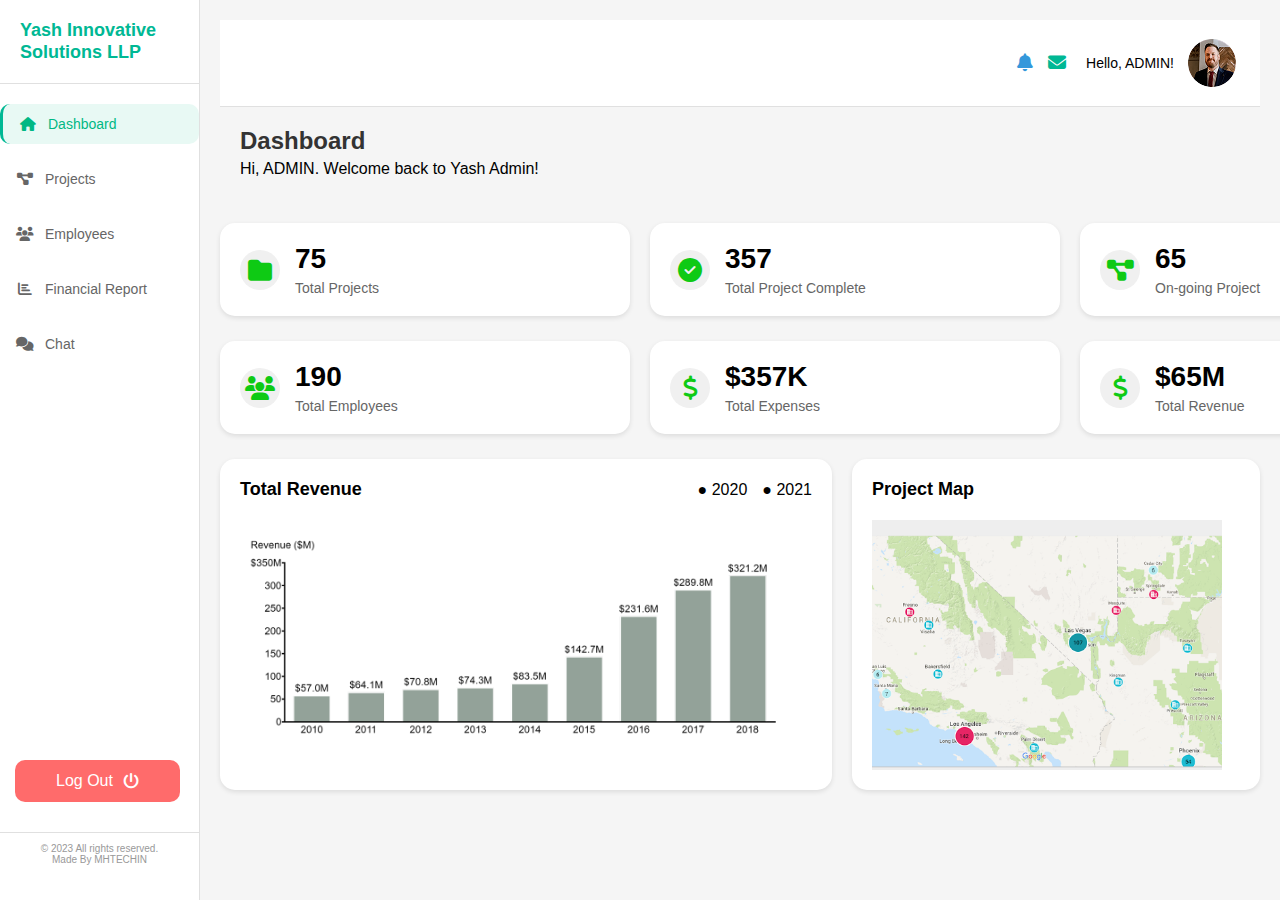
<file: project/public/index.html>
<!DOCTYPE html>
<html lang="en">
<head>
    <meta charset="UTF-8">
    <meta name="viewport" content="width=device-width, initial-scale=1.0">
    <title>Yash Innovative Solutions LLP - Dashboard</title>
    <link rel="stylesheet" href="https://cdnjs.cloudflare.com/ajax/libs/font-awesome/6.4.0/css/all.min.css">
    <link href="https://fonts.googleapis.com/css2?family=Poppins:wght@300;400;500;600;700&display=swap" rel="stylesheet">
    <link rel="stylesheet" href="/styles/style.css">
</head>
<body>
    <button class="menu-toggle">
        <i class="fas fa-bars"></i>
      </button>
      
      <!-- Sidebar -->
    <aside class="sidebar">
        <div class="sidebar-header">
            <div class="company-name">Yash Innovative Solutions LLP</div>
        </div>
        <nav class="sidebar-menu">
            <a href="/project/public/index.html" class="menu-item active">
                <i class="fa fa-home"></i>
                Dashboard
            </a>
            <a href="/project/pages/Projects.html" class="menu-item ">
                <i class="fas fa-project-diagram"></i>
                Projects
            </a>
            <a href="/project/pages/Employee.html" class="menu-item">
                <i class="fas fa-users"></i>
                Employees
            </a>
            <a href="/project/pages/FinancialDashboard.html" class="menu-item">
                <i class="fas fa-chart-bar"></i>
                Financial Report
            </a>
               <a href="#" class="menu-item chat-button">
        <i class="fas fa-comments"></i>
        Chat
    </a>
            
            <a href="#" class="log-out">
                Log Out
                <i class="fas fa-power-off"></i>
            </a>
        </nav>
        <div class="footer">
            <p>&copy; 2023 All rights reserved.</p>
            <p>Made By MHTECHIN</p>
        </div>
    </aside>

    <div id="chatModal" class="chat-modal">
        <div class="chat-modal-content">
            <div class="chat-modal-header">
                <h2>Chat</h2>
                <span class="close">&times;</span>
            </div>
            <div class="chat-modal-body">
                <select>
                    <option value="">Chat with</option>
                    <option value="user1"> HR</option>
                    <option value="user2">Account</option>
                </select>
                <textarea placeholder="Type your message here..." rows="4"></textarea>
                <div class="document-upload">
                    <i class="fas fa-plus"></i>
                    <label for="file-upload">Share Document</label>
                    <input type="file" id="file-upload" style="display: none;">
                </div>
            </div>
            <div class="chat-modal-footer">
                <button>Send</button>
            </div>
        </div>
    </div>

    <!-- Main Content -->
    <main class="main-content">
        <!-- Header -->
        <header class="header2">
            <div class="header-icons">
                <div class="icon-badge">
                    <i class="fas fa-bell blue-icon"></i>
                </div>
                <div class="icon-badge">
                    <i class="fas fa-envelope green-icon"></i>
                </div>
                <div class="user-profile">
                    <div class="greeting">Hello, ADMIN!</div>
                    <div class="avatar">
                        <a href="/project/pages/Login Page/index.html">
                            <img src="/assets/images/admin.png" alt="User Avatar">
                        </a>
                    </div>
                </div>
            </div>
        </header>
        
        <!-- Dashboard Welcome -->
        <div class="dashboard-welcome">
            <div class="welcome-text">
                <h1>Dashboard</h1>
                <p>Hi, ADMIN. Welcome back to Yash Admin!</p>
            </div>
        </div>
        
        <!-- Stats Cards -->
        <div class="stats-row">
            <div class="stat-card">
                <div class="stat-icon">
                    <i class="fas fa-folder"></i>
                </div>
                <div class="stat-info">
                    <h2>75</h2>
                    <p>Total Projects</p>
                </div>
            </div>
            
            <div class="stat-card">
                <div class="stat-icon eff8ff">
                    <i class="fas fa-check-circle check-circle"></i>
                </div>
                <div class="stat-info">
                    <h2>357</h2>
                    <p>Total Project Complete</p>
                </div>
            </div>
            
            <div class="stat-card">
                <div class="stat-icon eff8ff">
                    <i class="fas fa-project-diagram"></i>
                </div>
                <div class="stat-info">
                    <h2>65</h2>
                    <p>On-going Project</p>
                </div>
            </div>
            
        </div>

        <div class="stats-row">
            <div class="stat-card">
                <div class="stat-icon">
                    <i class="fas fa-users"></i>
                </div>
                <div class="stat-info">
                    <h2>190</h2>
                    <p>Total Employees</p>
                </div>
            </div>
            
            <div class="stat-card">
                <div class="stat-icon expenses">
                    <i class="fas fa-dollar-sign"></i>
                </div>
                <!-- <div class="stat-icon eff8ff">
                    <i class="fas fa-check-circle check-circle"></i>
                </div> -->
                <div class="stat-info">
                    <h2>$357K</h2>
                    <p>Total Expenses</p>
                </div>
            </div>
            
            <div class="stat-card">
                <div class="stat-icon expenses">
                    <i class="fas fa-dollar-sign"></i>
                </div>
                <div class="stat-info">
                    <h2>$65M</h2>
                    <p>Total Revenue</p>
                </div>
            </div>
        </div>
        
        <!-- Charts Section -->
        <!-- <div class="charts-row">
            <div class="chart-card">
                <div class="chart-header">
                    <h3 class="chart-title">Pie Chart</h3>
                    <div class="chart-options">
                        <label>
                            <input type="checkbox" checked> Chart
                        </label>
                        <label>
                            <input type="checkbox" checked> Show Value
                        </label>
                        <i class="fas fa-ellipsis-v"></i>
                    </div>
                </div>
                
                <div class="pie-charts-container">
                    <div>
                        <div class="donut-chart projects-donut">
                            <span class="percentage">81%</span>
                        </div>
                        <p class="pie-chart-label">Total Projects</p>
                    </div>
                    
                    <div>
                        <div class="donut-chart growth-donut">
                            <span class="percentage">22%</span>
                        </div>
                        <p class="pie-chart-label">Client Growth</p>
                    </div>
                    
                    <div>
                        <div class="donut-chart revenue-donut">
                            <span class="percentage">62%</span>
                        </div>
                        <p class="pie-chart-label">Total Revenue</p>
                    </div>
                </div>
            </div>
            
            <div class="chart-card">
                <div class="chart-header">
                    <h3 class="chart-title">Chart Progress</h3>
                </div>
                
                <div class="progress-chart">
                    <img src="/assets/images/Progressgraph.jpg" alt="Progress Chart">
                </div>
            </div>
        </div>
         -->
        <!-- Revenue Charts Row -->
        <div class="revenue-charts-row">
            <div class="chart-card">
                <div class="chart-header">
                    <h3 class="chart-title">Total Revenue</h3>
                    <div class="chart-options">
                        <span class="year-2020">● 2020</span>
                        <span class="year-2021">● 2021</span>
                    </div>
                </div>
                
                <div class="revenue-chart">
                    <img src="/assets/images/RevenueChart.png" alt="Revenue Chart">
                </div>
            </div>
            
            <div class="chart-card">
                <div class="chart-header">
                    <h3 class="chart-title">Project Map</h3>
                </div>
                
                <div class="project-map">
                    <img src="/assets/images/map.png" alt="Project Map">
                </div>
            </div>
        </div>     
    </main>

   <script src="/src/script.js"></script>
</body>
</html>
</file>
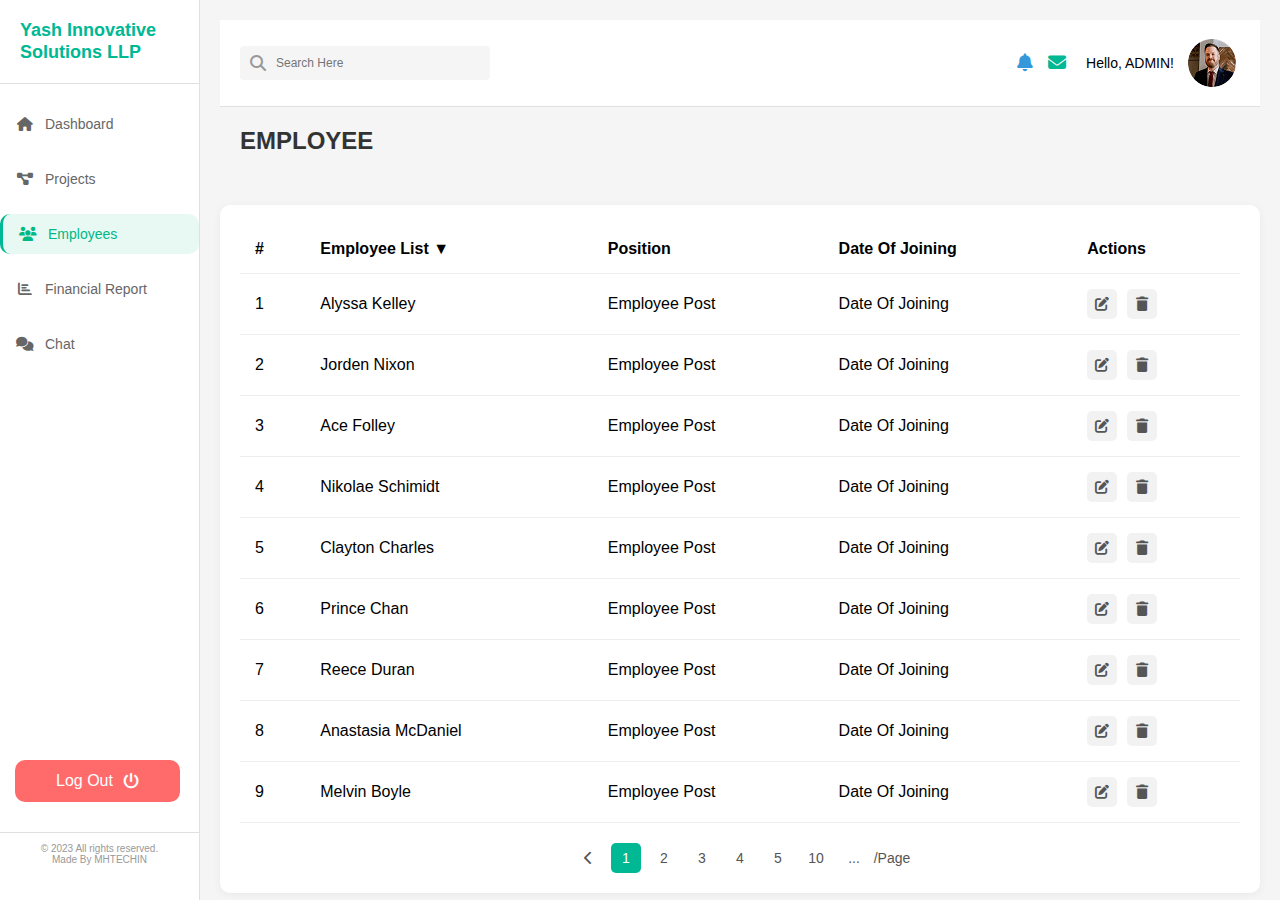
<file: project/pages/Employee.html>
<!DOCTYPE html>
<html lang="en">
<head>
    <meta charset="UTF-8">
    <meta name="viewport" content="width=device-width, initial-scale=1.0">
    <title>Yash Innovative Solutions LLP - Dashboard</title>
    <link rel="stylesheet" href="https://cdnjs.cloudflare.com/ajax/libs/font-awesome/6.4.0/css/all.min.css">
    <link href="https://fonts.googleapis.com/css2?family=Poppins:wght@300;400;500;600;700&display=swap" rel="stylesheet">
    <link rel="stylesheet" href="/styles/style.css">
</head>
<body>
    <button class="menu-toggle">
        <i class="fas fa-bars"></i>
      </button>
      
      <!-- Sidebar -->
    <aside class="sidebar">
        <div class="sidebar-header">
            <div class="company-name">Yash Innovative Solutions LLP</div>
        </div>
        <nav class="sidebar-menu">
            <a href="/project/public/index.html" class="menu-item">
                <i class="fa fa-home"></i>
                Dashboard
            </a>
            <a href="/project/pages/Projects.html" class="menu-item">
                <i class="fas fa-project-diagram"></i>
                Projects
            </a>
            <a href="/project/pages/Employee.html" class="menu-item active">
                <i class="fas fa-users"></i>
                Employees
            </a>
            <a href="/project/pages/FinancialDashboard.html" class="menu-item">
                <i class="fas fa-chart-bar"></i>
                Financial Report
            </a>
            <a href="#" class="menu-item chat-button">
                <i class="fas fa-comments"></i>
                Chat
            </a>
            
            <a href="#" class="log-out">
                Log Out
                <i class="fas fa-power-off"></i>
            </a>
        </nav>
        <div class="footer">
            <p>&copy; 2023 All rights reserved.</p>
            <p>Made By MHTECHIN</p>
        </div>
    </aside>

    <div id="chatModal" class="chat-modal">
        <div class="chat-modal-content">
            <div class="chat-modal-header">
                <h2>Chat</h2>
                <span class="close">&times;</span>
            </div>
            <div class="chat-modal-body">
                <select>
                    <option value="">Chat with</option>
                    <option value="user1"> HR</option>
                    <option value="user2">Account</option>
                     
                </select>
                <textarea placeholder="Type your message here..." rows="4"></textarea>
                <div class="document-upload">
                    <i class="fas fa-plus"></i>
                    <label for="file-upload">Share Document</label>
                    <input type="file" id="file-upload" style="display: none;">
                </div>
            </div>
            <div class="chat-modal-footer">
                <button>Send</button>
            </div>
        </div>
    </div>

    <!-- Main Content -->
    <main class="main-content">
        <!-- Header -->
        <header class="header">
            <div class="search-bar">
                <i class="fas fa-search search-icon"></i>
                <input type="text" placeholder="Search Here">
            </div>
            <div class="header-icons">
                <div class="icon-badge">
                    <i class="fas fa-bell blue-icon"></i>
                </div>
                <div class="icon-badge">
                    <i class="fas fa-envelope green-icon"></i>
                </div>
                 
                <div class="user-profile">
                    <div class="greeting">Hello, ADMIN!</div>
                    <div class="avatar">
                        <a href="/project/pages/Login Page/index.html">
                            <img src="/assets/images/admin.png" alt="User Avatar">
                        </a>
                    </div>
                </div>
            </div>
        </header>
    <!-- Dashboard Welcome -->
    <div class="dashboard-welcome">
        <div class="welcome-text">
            <h1>EMPLOYEE</h1>
        </div>
    </div>
    <!--Employees-->
    <div class="employees-card">
        <!-- <div class="card-header">
            <div></div>
            <button class="add-employee-btn">
                <i class="fas fa-plus"></i>
                <span>NEW EMPLOYEE</span>
            </button>
        </div> -->
        <table class="employees-table">
            <thead>
                <tr>
                    <th class="table-header-1">#</th>
                    <th class="table-header-2">Employee List ▼</th>
                    <th class="table-header-3">Position</th>
                    <th class="table-header-4">Date Of Joining</th>
                    <th class="table-header-5">Actions</th>
                </tr>
            </thead>
            <tbody>
                <tr onclick="window.location.href='EmployeeDetails.html'" class="clickable-row">
                    <td>1</td>
                    <td><a href="EmployeeDetails.html"></a>Alyssa Kelley</td>
                    <td>Employee Post</td>
                    <td>Date Of Joining</td>
                    <td>
                        <div class="action-icons">
                            <div class="action-icon"><i class="fas fa-edit"></i></div>
                            <div class="action-icon"><i class="fas fa-trash"></i></div>
                        </div>
                    </td>
                </tr>
                <tr onclick="window.location.href='EmployeeDetails.html'" class="clickable-row">
                    <td>2</td>
                    <td><a href="EmployeeDetails.html"></a>Jorden Nixon</td>
                    <td>Employee Post</td>
                    <td>Date Of Joining</td>
                    <td>
                        <div class="action-icons">
                              
                            <div class="action-icon"><i class="fas fa-edit"></i></div>
                            <div class="action-icon"><i class="fas fa-trash"></i></div>
                        </div>
                    </td>
                </tr>
                <tr onclick="window.location.href='EmployeeDetails.html'" class="clickable-row">
                    <td>3</td>
                    <td><a href="EmployeeDetails.html"></a>Ace Folley</td>
                    <td>Employee Post</td>
                    <td>Date Of Joining</td>
                    <td>
                        <div class="action-icons">
                              
                            <div class="action-icon"><i class="fas fa-edit"></i></div>
                            <div class="action-icon"><i class="fas fa-trash"></i></div>
                        </div>
                    </td>
                </tr>
                <tr onclick="window.location.href='EmployeeDetails.html'" class="clickable-row">
                    <td>4</td>
                    <td><a href="EmployeeDetails.html"></a>Nikolae Schimidt</td>
                    <td>Employee Post</td>
                    <td>Date Of Joining</td>
                    <td>
                        <div class="action-icons">
                              
                            <div class="action-icon"><i class="fas fa-edit"></i></div>
                            <div class="action-icon"><i class="fas fa-trash"></i></div>
                        </div>
                    </td>
                </tr>
                <tr onclick="window.location.href='EmployeeDetails.html'" class="clickable-row">
                    <td>5</td>
                    <td><a href="EmployeeDetails.html"></a>Clayton Charles</td>
                    <td>Employee Post</td>
                    <td>Date Of Joining</td>
                    <td>
                        <div class="action-icons">
                              
                            <div class="action-icon"><i class="fas fa-edit"></i></div>
                            <div class="action-icon"><i class="fas fa-trash"></i></div>
                        </div>
                    </td>
                </tr>
                <tr onclick="window.location.href='EmployeeDetails.html'" class="clickable-row">
                    <td>6</td>
                    <td><a href="EmployeeDetails.html"></a>Prince Chan</td>
                    <td>Employee Post</td>
                    <td>Date Of Joining</td>
                    <td>
                        <div class="action-icons">
                              
                            <div class="action-icon"><i class="fas fa-edit"></i></div>
                            <div class="action-icon"><i class="fas fa-trash"></i></div>
                        </div>
                    </td>
                </tr>
                <tr onclick="window.location.href='EmployeeDetails.html'" class="clickable-row">
                    <td>7</td>
                    <td><a href="EmployeeDetails.html"></a>Reece Duran</td>
                    <td>Employee Post</td>
                    <td>Date Of Joining</td>
                    <td>
                        <div class="action-icons">
                              
                            <div class="action-icon"><i class="fas fa-edit"></i></div>
                            <div class="action-icon"><i class="fas fa-trash"></i></div>
                        </div>
                    </td>
                </tr>
                <tr onclick="window.location.href='EmployeeDetails.html'" class="clickable-row">
                    <td>8</td>
                    <td><a href="EmployeeDetails.html"></a>Anastasia McDaniel</td>
                    <td>Employee Post</td>
                    <td>Date Of Joining</td>
                    <td>
                        <div class="action-icons">
                              
                            <div class="action-icon"><i class="fas fa-edit"></i></div>
                            <div class="action-icon"><i class="fas fa-trash"></i></div>
                        </div>
                    </td>
                </tr>
                <tr onclick="window.location.href='EmployeeDetails.html'" class="clickable-row">
                    <td>9</td>
                    <td><a href="EmployeeDetails.html"></a>Melvin Boyle</td>
                    <td>Employee Post</td>
                    <td>Date Of Joining</td>
                    <td>
                        <div class="action-icons">
                              
                            <div class="action-icon"><i class="fas fa-edit"></i></div>
                            <div class="action-icon"><i class="fas fa-trash"></i></div>
                        </div>
                    </td>
                </tr>
            </tbody>
        </table>
        <div class="pagination">
            <div class="page-item"><i class="fas fa-chevron-left"></i></div>
            <div class="page-item active">1</div>
            <div class="page-item">2</div>
            <div class="page-item">3</div>
            <div class="page-item">4</div>
            <div class="page-item">5</div>
            <div class="page-item">10</div>
            <div class="page-item">...</div>
            <div class="page-item">/Page</div>
        </div>
    </div>
</div>

</main>
   <script src="/src/script.js"></script>
</body>
</html>
</file>
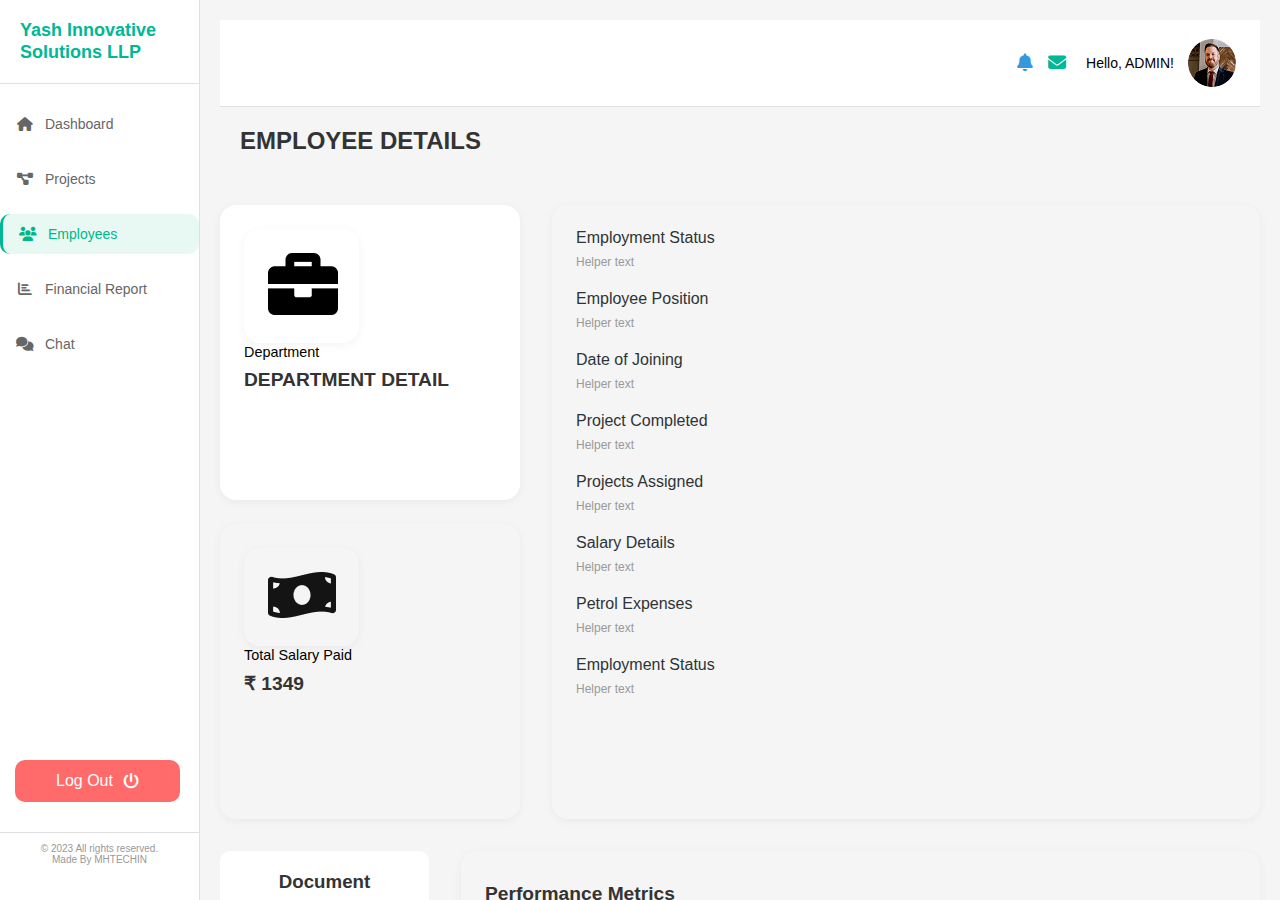
<file: project/pages/EmployeeDetails.html>
<!DOCTYPE html>
<html lang="en">

<head>
    <meta charset="UTF-8">
    <meta name="viewport" content="width=device-width, initial-scale=1.0">
    <title>Yash Innovative Solutions LLP - Dashboard</title>
    <link rel="stylesheet" href="https://cdnjs.cloudflare.com/ajax/libs/font-awesome/6.4.0/css/all.min.css">
    <link href="https://fonts.googleapis.com/css2?family=Poppins:wght@300;400;500;600;700&display=swap"
        rel="stylesheet">
    <link rel="stylesheet" href="/styles/style.css">
</head>

<body>
    <button class="menu-toggle">
        <i class="fas fa-bars"></i>
    </button>

    <!-- Sidebar -->
    <aside class="sidebar">
        <div class="sidebar-header">
            <div class="company-name">Yash Innovative Solutions LLP</div>
        </div>
        <nav class="sidebar-menu">
            <a href="/project/public/index.html" class="menu-item">
                <i class="fa fa-home"></i>
                Dashboard
            </a>
            <a href="/project/pages/Projects.html" class="menu-item">
                <i class="fas fa-project-diagram"></i>
                Projects
            </a>
            <a href="/project/pages/Employee.html" class="menu-item active">
                <i class="fas fa-users"></i>
                Employees
            </a>
            <a href="/project/pages/FinancialDashboard.html" class="menu-item">
                <i class="fas fa-chart-bar"></i>
                Financial Report
            </a>
            <a href="#" class="menu-item chat-button">
                <i class="fas fa-comments"></i>
                Chat
            </a>

            <a href="#" class="log-out">
                Log Out
                <i class="fas fa-power-off"></i>
            </a>
        </nav>
        <div class="footer">
            <p>&copy; 2023 All rights reserved.</p>
            <p>Made By MHTECHIN</p>
        </div>
    </aside>

    <div id="chatModal" class="chat-modal">
        <div class="chat-modal-content">
            <div class="chat-modal-header">
                <h2>Chat</h2>
                <span class="close">&times;</span>
            </div>
            <div class="chat-modal-body">
                <select>
                    <option value="">Chat with</option>
                    <option value="user1"> HR</option>
                    <option value="user2">Account</option>
                     
                </select>
                <textarea placeholder="Type your message here..." rows="4"></textarea>
                <div class="document-upload">
                    <i class="fas fa-plus"></i>
                    <label for="file-upload">Share Document</label>
                    <input type="file" id="file-upload" style="display: none;">
                </div>
            </div>
            <div class="chat-modal-footer">
                <button>Send</button>
            </div>
        </div>
    </div>

    <!-- Main Content -->
    <main class="main-content">
        <!-- Header -->
        <header class="header2">
            <div class="header-icons">
                <div class="icon-badge">
                    <i class="fas fa-bell blue-icon"></i>
                </div>
                <div class="icon-badge">
                    <i class="fas fa-envelope green-icon"></i>
                </div>

                <div class="user-profile">
                    <div class="greeting">Hello, ADMIN!</div>
                    <div class="avatar">
                        <a href="/project/pages/Login Page/index.html">
                            <img src="/assets/images/admin.png" alt="User Avatar">
                        </a>
                    </div>
                </div>
            </div>
        </header>
        <!-- Dashboard Welcome -->
        <div class="dashboard-welcome">
            <div class="welcome-text">
                <h1>EMPLOYEE DETAILS</h1>

            </div>
        </div>
        <div class="top-container">
            <!-- Left Column Cards -->
            <div class="left-column">
                <!-- Department Card -->
                <div class="card department-card">
                    <div class="icon1">
                        <img src="/assets/images/image1.png" alt="Department">
                    </div>
                    <div class="card-text">
                        <span class="label">Department</span>
                        <h3>DEPARTMENT DETAIL</h3>
                    </div>
                </div>

                <!-- Salary Card -->
                <div class="card salary-card">
                    <div class="icon1">
                        <img src="/assets/images/image2.png" alt="Salary">
                    </div>
                    <div class="card-text">
                        <span class="label">Total Salary Paid</span>
                        <h3>₹ 1349</h3>
                    </div>
                </div>
            </div>

            <!-- Right Column -->
            <div class="card form-container">
                <div class="form-group1">
                    <label>Employment Status</label>
                    <span class="helper-text">Helper text</span>
                </div>

                <div class="form-group">
                    <label>Employee Position</label>
                    <span class="helper-text">Helper text</span>
                </div>

                <div class="form-group">
                    <label>Date of Joining</label>
                    <span class="helper-text">Helper text</span>
                </div>

                <div class="form-group">
                    <label>Project Completed</label>
                    <span class="helper-text">Helper text</span>
                </div>

                <div class="form-group">
                    <label>Projects Assigned</label>
                    <span class="helper-text">Helper text</span>
                </div>

                <div class="form-group">
                    <label>Salary Details</label>
                    <span class="helper-text">Helper text</span>
                </div>

                <div class="form-group">
                    <label>Petrol Expenses</label>
                    <span class="helper-text">Helper text</span>
                </div>

                <div class="form-group">
                    <label>Employment Status</label>
                    <span class="helper-text">Helper text</span>
                </div>
            </div>
        </div>
        </div>

        <!-- Bottom Row -->
        <div class="bottom-container">
            <!-- Document Card -->
            <div class="document-section">
                <h3 class="document-title">Document</h3>
                <div class="document-icon">
                    <i class="fas fa-file-alt fa-3x" style="color: #4e54c8;"></i>
                </div>
                <div class="document-buttons">
                    <button class="document-btn download-btn">Download</button>
                    <button class="document-btn view-btn">View</button>
                </div>
            </div>

            <!-- Performance Metrics Section -->
            <div class="card performance-section">
                <div class="performance-header">
                    <h3>Performance Metrics</h3>
                </div>
                <div class="chart1">
                    <!-- Chart will be implemented with a charting library -->
                </div>
            </div>
        </div>
    </main>
    <script src="/src/script.js"></script>
</body>

</html>
</file>
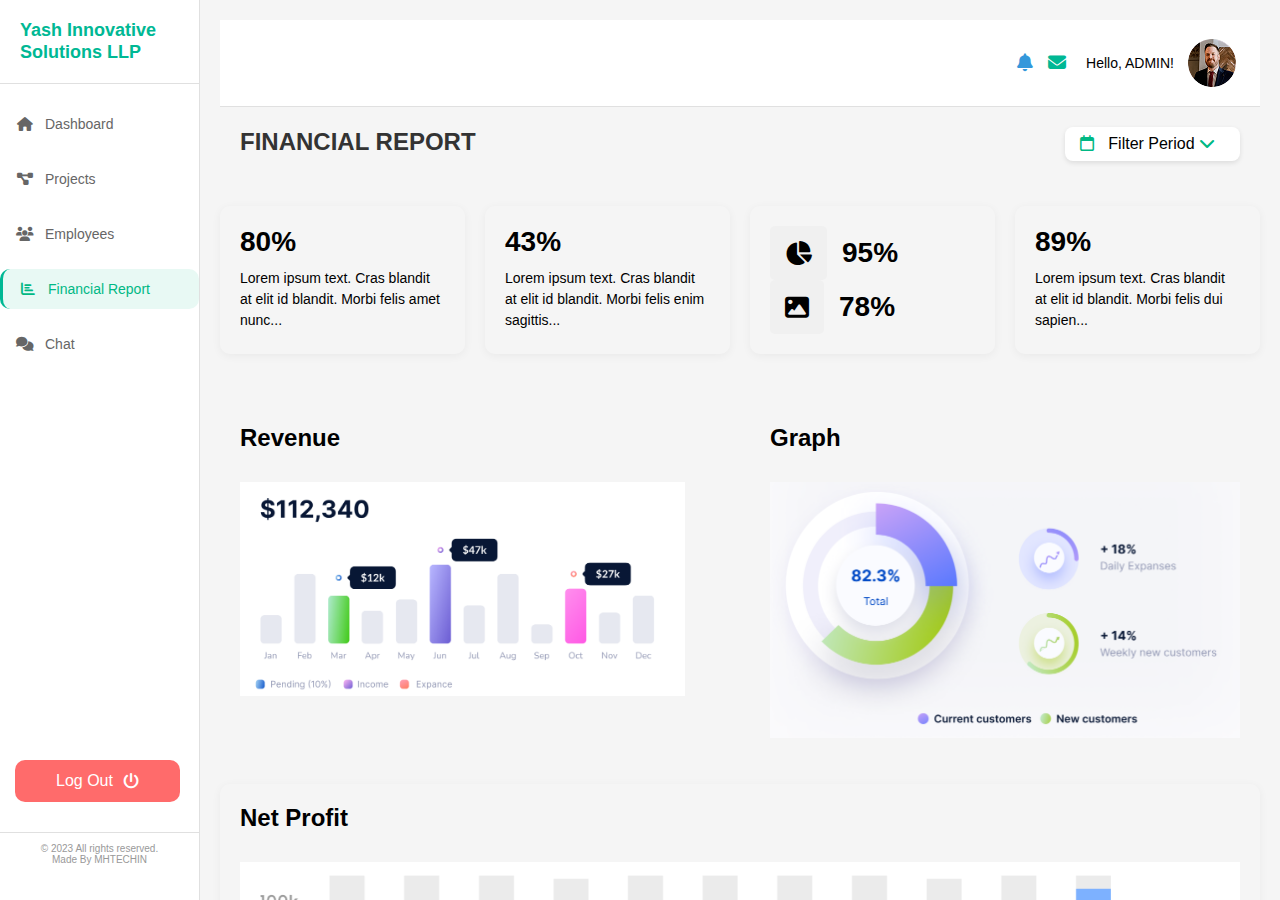
<file: project/pages/FinancialDashboard.html>
<!DOCTYPE html>
<html lang="en">
<head>
    <meta charset="UTF-8">
    <meta name="viewport" content="width=device-width, initial-scale=1.0">
    <title>Yash Innovative Solutions LLP - Dashboard</title>
    <link rel="stylesheet" href="https://cdnjs.cloudflare.com/ajax/libs/font-awesome/6.4.0/css/all.min.css">
    <link href="https://fonts.googleapis.com/css2?family=Poppins:wght@300;400;500;600;700&display=swap" rel="stylesheet">
    <link rel="stylesheet" href="/styles/style.css">
</head>
<body>
    <button class="menu-toggle">
        <i class="fas fa-bars"></i>
      </button>
      
      <!-- Sidebar -->
    <aside class="sidebar">
        <div class="sidebar-header">
            <div class="company-name">Yash Innovative Solutions LLP</div>
        </div>
        <nav class="sidebar-menu">
            <a href="/project/public/index.html" class="menu-item">
                <i class="fa fa-home"></i>
                Dashboard
            </a>
            <a href="/project/pages/Projects.html" class="menu-item">
                <i class="fas fa-project-diagram"></i>
                Projects
            </a>
            <a href="/project/pages/Employee.html" class="menu-item">
                <i class="fas fa-users"></i>
                Employees
            </a>
            <a href="/project/pages/FinancialDashboard.html" class="menu-item active">
                <i class="fas fa-chart-bar"></i>
                Financial Report
            </a>
               <a href="#" class="menu-item chat-button">
        <i class="fas fa-comments"></i>
        Chat
    </a>
              
            
            <a href="#" class="log-out">
                Log Out
                <i class="fas fa-power-off"></i>
            </a>
        </nav>
        <div class="footer">
            <p>&copy; 2023 All rights reserved.</p>
            <p>Made By MHTECHIN</p>
        </div>
    </aside>

    <div id="chatModal" class="chat-modal">
        <div class="chat-modal-content">
            <div class="chat-modal-header">
                <h2>Chat</h2>
                <span class="close">&times;</span>
            </div>
            <div class="chat-modal-body">
                <select>
                    <option value="">Chat with</option>
                    <option value="user1"> HR</option>
                    <option value="user2">Account</option>
                     
                </select>
                <textarea placeholder="Type your message here..." rows="4"></textarea>
                <div class="document-upload">
                    <i class="fas fa-plus"></i>
                    <label for="file-upload">Share Document</label>
                    <input type="file" id="file-upload" style="display: none;">
                </div>
            </div>
            <div class="chat-modal-footer">
                <button>Send</button>
            </div>
        </div>
    </div>

    <!-- Main Content -->
    <main class="main-content">
        <!-- Header -->
        <header class="header2">
            <div class="header-icons">
                <div class="icon-badge">
                    <i class="fas fa-bell blue-icon"></i>
                </div>
                <div class="icon-badge">
                    <i class="fas fa-envelope green-icon"></i>
                </div>
                 
                <div class="user-profile">
                    <div class="greeting">Hello, ADMIN!</div>
                    <div class="avatar">
                        <a href="/project/pages/Login Page/index.html">
                            <img src="/assets/images/admin.png" alt="User Avatar">
                        </a>
                    </div>
                </div>
            </div>
        </header>
    <!-- Dashboard Welcome -->
    <div class="dashboard-welcome">
        <div class="welcome-text">
            <h1>FINANCIAL REPORT</h1>
                
        </div>
        
        <div class="filter-period">
            <i class="far fa-calendar"></i>
            <span>Filter Period</span>
            <i class="fas fa-chevron-down"></i>
            
            <!-- Hidden Date Picker Container -->
            <div class="date-picker-container">
                <label>From:</label>
                <input type="date" id="from-date">
                <label>To:</label>
                <input type="date" id="to-date">
            </div>
        </div>
    </div>

        <!-- Stats Cards -->
        <div class="stats-cards1">
            <div class="stat-card1">
                <h2>80%</h2>
                <p>Lorem ipsum text. Cras blandit at elit id blandit. Morbi felis amet nunc...</p>
            </div>
            <div class="stat-card1">
                <h2>43%</h2>
                <p>Lorem ipsum text. Cras blandit at elit id blandit. Morbi felis enim sagittis...</p>
            </div>
            <div class="stat-card1 double-stat">
                <div class="top-stat">
                    <i class="fas fa-chart-pie"></i>
                    <h2>95%</h2>
                </div>
                <div class="bottom-stat">
                    <i class="fas fa-image"></i>
                    <h2>78%</h2>
                </div>
            </div>
            <div class="stat-card1">
                <h2>89%</h2>
                <p>Lorem ipsum text. Cras blandit at elit id blandit. Morbi felis dui sapien...</p>
            </div>
        </div>

        
        <!-- Charts Section -->
        <div class="charts-section">
            <div class="chart-container revenue-chart">
                <div class="chart-header">
                    <h2>Revenue</h2>
                </div>
                
                <div class="revenue-image">
                    <img src="/assets/images/TotalRev.png" alt="Revenue Image">
                </div>
            </div>

            <div class="chart-container employees-chart">
                <div class="chart-header">
                    <h2>Graph</h2>
                    <!-- <i class="fas fa-ellipsis-h"></i> -->
                </div>
                <!-- Add image to Employees section -->
                <div class="employees-image">
                    <img src="/assets/images/Emp.png" alt="Employees Image">
                </div>
            </div>
        </div>

        <!-- Net Profit Chart -->
        <div class="net-profit-container">
            <div class="chart-header">
                <h2>Net Profit</h2>
            </div>
            <div class="net-profit-image">
                <img src="/assets/images/NetProfit.png" alt="Net Profit Image">
            </div>
        </div>
    </div>

    </main>

   <script src="/src/script.js"></script>
</body>
</html>
</file>
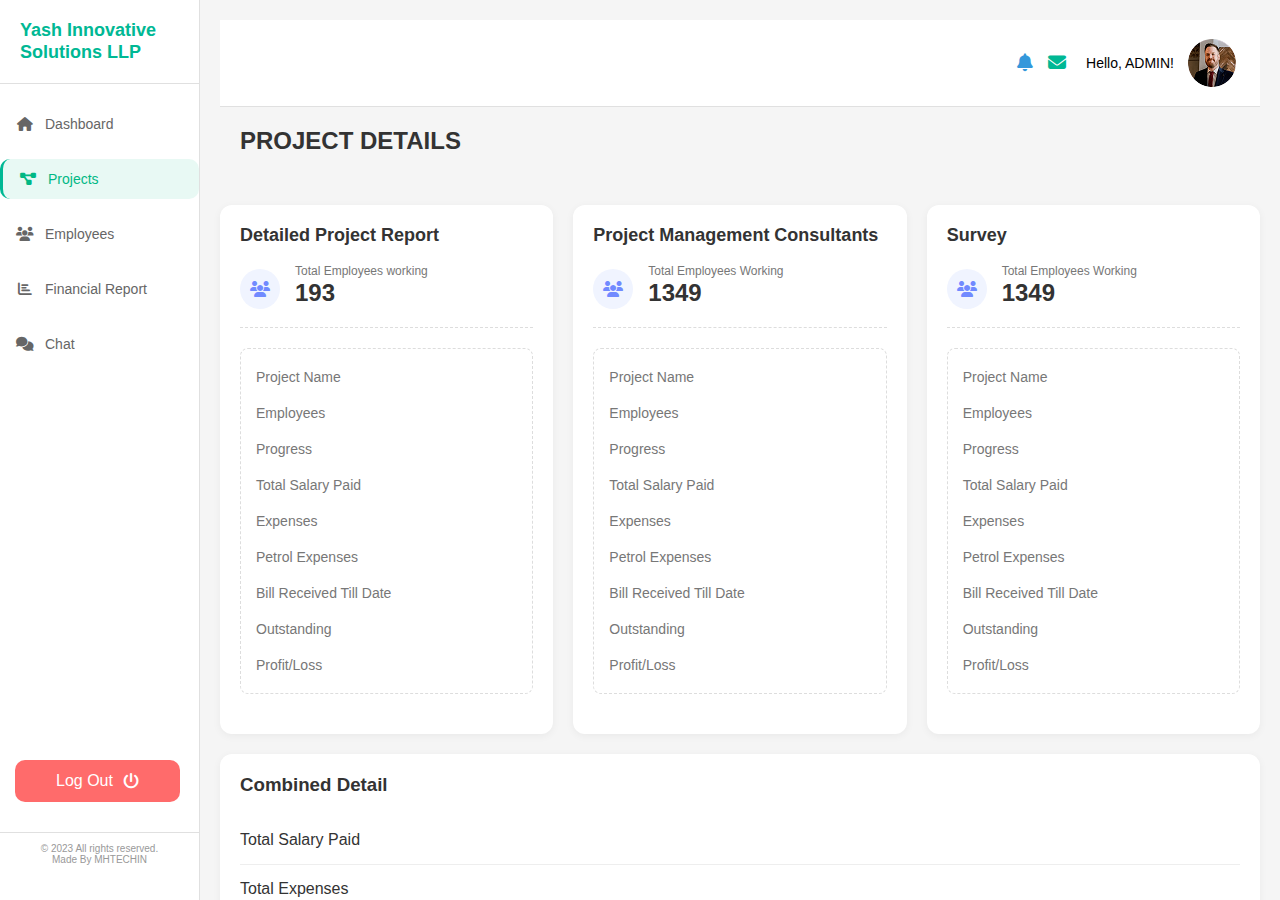
<file: project/pages/ProjectDetails.html>
<!DOCTYPE html>
<html lang="en">
<head>
    <meta charset="UTF-8">
    <meta name="viewport" content="width=device-width, initial-scale=1.0">
    <title>Yash Innovative Solutions LLP - Dashboard</title>
    <link rel="stylesheet" href="https://cdnjs.cloudflare.com/ajax/libs/font-awesome/6.4.0/css/all.min.css">
    <link href="https://fonts.googleapis.com/css2?family=Poppins:wght@300;400;500;600;700&display=swap" rel="stylesheet">
    <link rel="stylesheet" href="/styles/style.css">
</head>
<body>
    <button class="menu-toggle">
        <i class="fas fa-bars"></i>
      </button>
      
      <!-- Sidebar -->
    <aside class="sidebar">
        <div class="sidebar-header">
            <div class="company-name">Yash Innovative Solutions LLP</div>
        </div>
        <nav class="sidebar-menu">
            <a href="/project/public/index.html" class="menu-item">
                <i class="fa fa-home"></i>
                Dashboard
            </a>
            <a href="/project/pages/Projects.html" class="menu-item active">
                <i class="fas fa-project-diagram"></i>
                Projects
            </a>
            <a href="/project/pages/Employee.html" class="menu-item">
                <i class="fas fa-users"></i>
                Employees
            </a>
            <a href="/project/pages/FinancialDashboard.html" class="menu-item">
                <i class="fas fa-chart-bar"></i>
                Financial Report
            </a>
               <a href="#" class="menu-item chat-button">
        <i class="fas fa-comments"></i>
        Chat
    </a>
            
            <a href="#" class="log-out">
                Log Out
                <i class="fas fa-power-off"></i>
            </a>
        </nav>
        <div class="footer">
            <p>&copy; 2023 All rights reserved.</p>
            <p>Made By MHTECHIN</p>
        </div>
    </aside>

    <div id="chatModal" class="chat-modal">
        <div class="chat-modal-content">
            <div class="chat-modal-header">
                <h2>Chat</h2>
                <span class="close">&times;</span>
            </div>
            <div class="chat-modal-body">
                <select>
                    <option value="">Chat with</option>
                    <option value="user1"> HR</option>
                    <option value="user2">Account</option>
                     
                </select>
                <textarea placeholder="Type your message here..." rows="4"></textarea>
                <div class="document-upload">
                    <i class="fas fa-plus"></i>
                    <label for="file-upload">Share Document</label>
                    <input type="file" id="file-upload" style="display: none;">
                </div>
            </div>
            <div class="chat-modal-footer">
                <button>Send</button>
            </div>
        </div>
    </div>

    <!-- Main Content -->
    <main class="main-content">
        <!-- Header -->
        <header class="header2">
            <div class="header-icons">
                <div class="icon-badge">
                    <i class="fas fa-bell blue-icon"></i>
                </div>
                <div class="icon-badge">
                    <i class="fas fa-envelope green-icon"></i>
                </div>
                 
                <div class="user-profile">
                    <div class="greeting">Hello, ADMIN!</div>
                    <div class="avatar">
                        <a href="/project/pages/Login Page/index.html">
                            <img src="/assets/images/admin.png" alt="User Avatar">
                        </a>
                    </div>
                </div>
            </div>
        </header>
    <!-- Dashboard Welcome -->
    <div class="dashboard-welcome">
        <div class="welcome-text">
            <h1>PROJECT DETAILS</h1>
                
        </div>
    </div>
    <!-- Projects Cards -->
    <!-- Projects Cards -->
<div class="projects-container">
    <!-- Detailed Project Report Card -->
    <a href="/project/pages/ProjectDetails2.html" class="project-card">
        <h3>Detailed Project Report</h3>
        <div class="employees-count">
            <i class="fas fa-users"></i>
            <div class="count-info">
                <span>Total Employees working</span>
                <h2>193</h2>
            </div>
        </div>
        <div class="project-details-list">
            <div class="detail-item">
                <span>Project Name</span>
            </div>
            <div class="detail-item">
                <span>Employees</span>
            </div>
            <div class="detail-item">
                <span>Progress</span>
            </div>
            <div class="detail-item">
                <span>Total Salary Paid</span>
            </div>
            <div class="detail-item">
                <span>Expenses</span>
            </div>
            <div class="detail-item">
                <span>Petrol Expenses</span>
            </div>
            <div class="detail-item">
                <span>Bill Received Till Date</span>
            </div>
            <div class="detail-item">
                <span>Outstanding</span>
            </div>
            <div class="detail-item">
                <span>Profit/Loss</span>
            </div>
        </div>
    </a>

    <!-- Project Management Consultants Card -->
    <a href="/project/pages/ProjectDetails2.html" class="project-card">
        <h3>Project Management Consultants</h3>
        <div class="employees-count">
            <i class="fas fa-users"></i>
            <div class="count-info">
                <span>Total Employees Working</span>
                <h2>1349</h2>
            </div>
        </div>
        <div class="project-details-list">
            <div class="detail-item">
                <span>Project Name</span>
                
            </div>
            <div class="detail-item">
                <span>Employees</span>
            </div>
            <div class="detail-item">
                <span>Progress</span>
            </div>
            <div class="detail-item">
                <span>Total Salary Paid</span>
            </div>
            <div class="detail-item">
                <span>Expenses</span>
            </div>
            <div class="detail-item">
                <span>Petrol Expenses</span>
            </div>
            <div class="detail-item">
                <span>Bill Received Till Date</span>
            </div>
            <div class="detail-item">
                <span>Outstanding</span>
            </div>
            <div class="detail-item">
                <span>Profit/Loss</span>
            </div>
        </div>
    </a>

    <!-- Survey Card -->
    <a href="/project/pages/ProjectDetails2.html" class="project-card">
        <h3>Survey</h3>
        <div class="employees-count">
            <i class="fas fa-users"></i>
            <div class="count-info">
                <span>Total Employees Working</span>
                <h2>1349</h2>
            </div>
        </div>
        <div class="project-details-list">
            <div class="detail-item">
                <span>Project Name</span>
                
            </div>
            <div class="detail-item">
                <span>Employees</span>
            </div>
            <div class="detail-item">
                <span>Progress</span>
            </div>
            <div class="detail-item">
                <span>Total Salary Paid</span>
            </div>
            <div class="detail-item">
                <span>Expenses</span>
            </div>
            <div class="detail-item">
                <span>Petrol Expenses</span>
            </div>
            <div class="detail-item">
                <span>Bill Received Till Date</span>
            </div>
            <div class="detail-item">
                <span>Outstanding</span>
            </div>
            <div class="detail-item">
                <span>Profit/Loss</span>
            </div>
        </div>
    </a>
</div>
    <!-- Bottom Row -->
        <div class="combined-detail-card">
            <h3>Combined Detail</h3>
            <div class="combined-details">
                <div class="combined-item">
                    <span>Total Salary Paid</span>
                </div>
                <div class="combined-item">
                    <span>Total Expenses</span>
                </div>
                <div class="combined-item">
                    <span>Total Profit/Loss</span>
                </div>
            </div>
        </div> 
    </main>

   <script src="/src/script.js"></script>
</body>
</html>
</file>
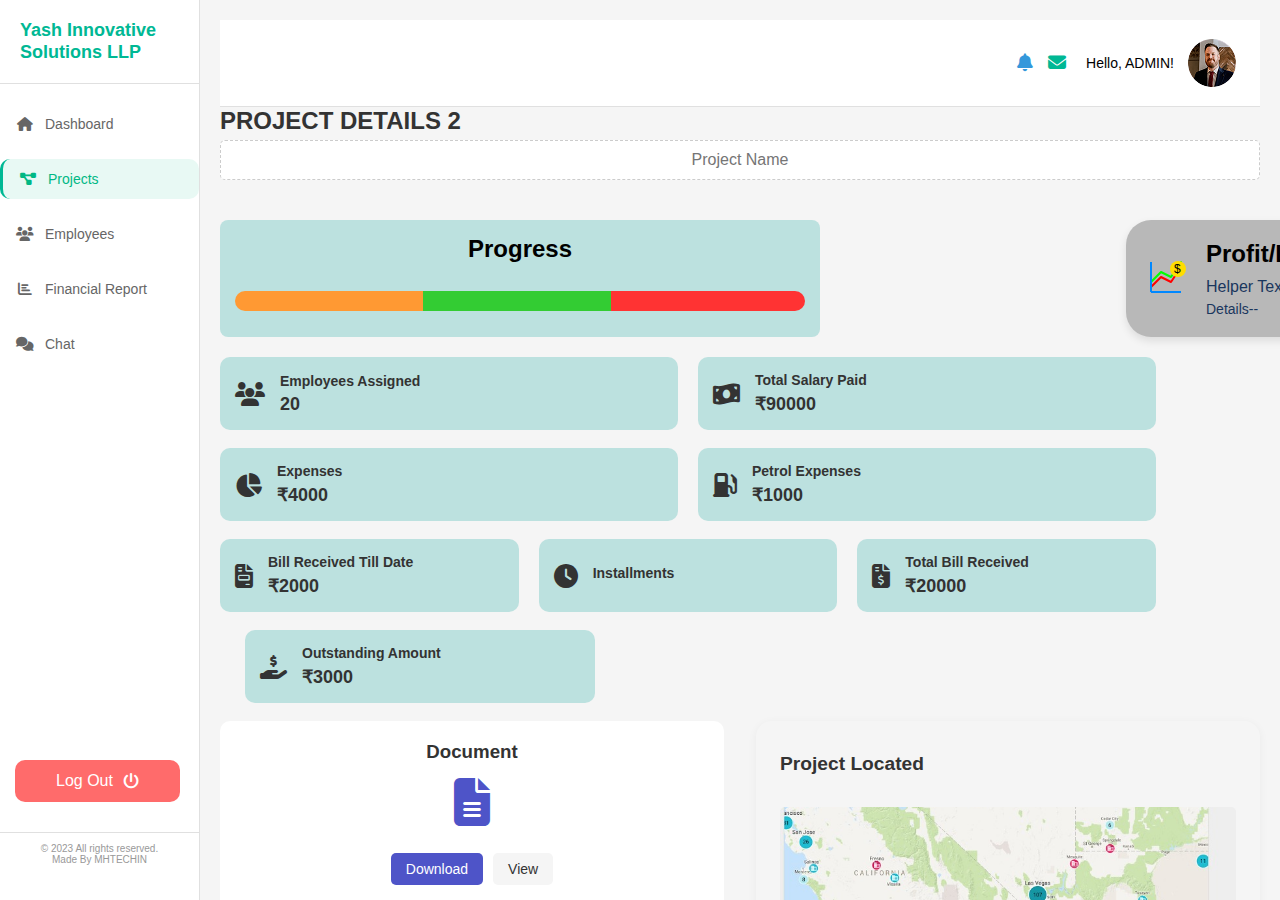
<file: project/pages/ProjectDetails2.html>
<!DOCTYPE html>
<html lang="en">
<head>
    <meta charset="UTF-8">
    <meta name="viewport" content="width=device-width, initial-scale=1.0">
    <title>Yash Innovative Solutions LLP - Dashboard</title>
    <link rel="stylesheet" href="https://cdnjs.cloudflare.com/ajax/libs/font-awesome/6.4.0/css/all.min.css">
    <link href="https://fonts.googleapis.com/css2?family=Poppins:wght@300;400;500;600;700&display=swap" rel="stylesheet">
    <link rel="stylesheet" href="/styles/style.css">
</head>
<body>
    <button class="menu-toggle">
        <i class="fas fa-bars"></i>
      </button>
      
      <!-- Sidebar -->
    <aside class="sidebar">
        <div class="sidebar-header">
            <div class="company-name">Yash Innovative Solutions LLP</div>
        </div>
        <nav class="sidebar-menu">
            <a href="/project/public/index.html" class="menu-item">
                <i class="fa fa-home"></i>
                Dashboard
            </a>
            <a href="/project/pages/Projects.html" class="menu-item active">
                <i class="fas fa-project-diagram"></i>
                Projects
            </a>
            <a href="/project/pages/Employee.html" class="menu-item">
                <i class="fas fa-users"></i>
                Employees
            </a>
            <a href="/project/pages/FinancialDashboard.html" class="menu-item">
                <i class="fas fa-chart-bar"></i>
                Financial Report
            </a>
               <a href="#" class="menu-item chat-button">
        <i class="fas fa-comments"></i>
        Chat
    </a>
            <a href="#" class="log-out">
                Log Out
                <i class="fas fa-power-off"></i>
            </a>
        </nav>
        <div class="footer">
            <p>&copy; 2023 All rights reserved.</p>
            <p>Made By MHTECHIN</p>
        </div>
    </aside>

    <div id="chatModal" class="chat-modal">
        <div class="chat-modal-content">
            <div class="chat-modal-header">
                <h2>Chat</h2>
                <span class="close">&times;</span>
            </div>
            <div class="chat-modal-body">
                <select>
                    <option value="">Chat with</option>
                    <option value="user1"> HR</option>
                    <option value="user2">Account</option>
                     
                </select>
                <textarea placeholder="Type your message here..." rows="4"></textarea>
                <div class="document-upload">
                    <i class="fas fa-plus"></i>
                    <label for="file-upload">Share Document</label>
                    <input type="file" id="file-upload" style="display: none;">
                </div>
            </div>
            <div class="chat-modal-footer">
                <button>Send</button>
            </div>
        </div>
    </div>

    <!-- Main Content -->
    <main class="main-content">
        <!-- Header -->
        <header class="header2">
            <div class="header-icons">
                <div class="icon-badge">
                    <i class="fas fa-bell blue-icon"></i>
                </div>
                <div class="icon-badge">
                    <i class="fas fa-envelope green-icon"></i>
                </div>
                 
                <div class="user-profile">
                    <div class="greeting">Hello, ADMIN!</div>
                    <div class="avatar">
                        <a href="/project/pages/Login Page/index.html">
                            <img src="/assets/images/admin.png" alt="User Avatar">
                        </a>
                    </div>
                </div>
            </div>
        </header>
    <!-- Project Content -->
    <div class="project-content">
        <div class="welcome-text">
            <h1>PROJECT DETAILS 2</h1>
                
        </div>
        <div class="dashboard">
            <div class="header1">
                <input type="text" placeholder="Project Name" class="project-name">
                
            </div>
    
            <div class="container">
                <div class="progress-section">
                  <h2>Progress</h2>
                  <br>
                  <div class="progress-bar">
                    <div class="segment orange"></div>
                    <div class="segment green"></div>
                    <div class="segment red"></div>
                  </div>
                </div>
              

                <div class="profit-loss-card">
                    <div class="content">
                        <div class="icon4">
                            <svg width="40" height="40" viewBox="0 0 40 40">
                                <path class="graph-line" d="M5 30 L15 20 L25 25 L35 10" fill="none" stroke="#ff0000" stroke-width="2"/>
                                <path class="graph-line" d="M5 25 L15 15 L25 20 L35 5" fill="none" stroke="#00ff00" stroke-width="2"/>
                                <line x1="5" y1="35" x2="5" y2="5" stroke="#0088ff" stroke-width="2"/>
                                <line x1="5" y1="35" x2="35" y2="35" stroke="#0088ff" stroke-width="2"/>
                                <circle cx="32" cy="12" r="8" fill="#ffdd00"/>
                                <text x="28" y="16" font-size="12" fill="#000">$</text>
                            </svg>
                        </div>
                        <div class="text-content">
                            <h2>Profit/Loss</h2>
                            <p class="helper-text4">Helper Text</p>
                            <p class="details">Details--</p>
                        </div>
                    </div>
                </div>
            </div>
    
            <div class="cards-container">
                <div class="card1">
                    <i class="fas fa-users"></i>
                    <div class="card-content">
                        <h4>Employees Assigned</h4>
                        <p>20</p>
                    </div>
                </div>
    
                <div class="card1">
                    <i class="fas fa-money-bill-wave"></i>
                    <div class="card-content">
                        <h4>Total Salary Paid</h4>
                        <p>₹90000</p>
                    </div>
                </div>
            </div>
            <br>
            <div class="cards-container">
                <div class="card1">
                    <i class="fas fa-chart-pie"></i>
                    <div class="card-content">
                        <h4>Expenses</h4>
                        <p>₹4000</p>
                    </div>
                </div>
    
                <div class="card1">
                    <i class="fas fa-gas-pump"></i>
                    <div class="card-content">
                        <h4>Petrol Expenses</h4>
                        <p>₹1000</p>
                    </div>
                </div>
            </div>
            <br>
            <div class="cards-container">
                <div class="card1">
                    <i class="fas fa-file-invoice"></i>
                    <div class="card-content">
                        <h4>Bill Received Till Date</h4>
                        <p>₹2000</p>
                    </div>
                </div>
    
                <div class="card1">
                    <i class="fas fa-clock"></i>
                    <div class="card-content">
                        <h4>Installments</h4>
                    </div>
                </div>
    
                <div class="card1">
                    <i class="fas fa-file-invoice-dollar"></i>
                    <div class="card-content">
                        <h4>Total Bill Received</h4>
                        <p>₹20000</p>
                    </div>
                </div>
            </div>
        </div>
        <br>
        <div class="cards-container2">
            <div class="card1">
                <i class="fas fa-hand-holding-usd"></i>
                <div class="card-content">
                    <h4>Outstanding Amount</h4>
                    <p>₹3000</p>
                </div>
            </div>
        </div>
        <br>
   <!-- Bottom Row -->
   <div class="bottom-container">
    <!-- Document Card -->
    <div class="document-section">
        <h3 class="document-title">Document</h3>
        <div class="document-icon">
            <i class="fas fa-file-alt fa-3x" style="color: #4e54c8;"></i>
        </div>
        <div class="document-buttons">
            <button class="document-btn download-btn">Download</button>
            <button class="document-btn view-btn">View</button>
        </div>
    </div>

        <!-- Performance Metrics Section -->
        <div class="card performance-section">
            <div class="performance-header">
                <h3>Project Located</h3>
            </div>
            <div class="map-container">
                <img src="/assets/images/location map png.jpeg">   
            </div>
        </div>
    </div>
    </main>
    <script src="/src/script.js"></script>
</body>
</html>
</file>
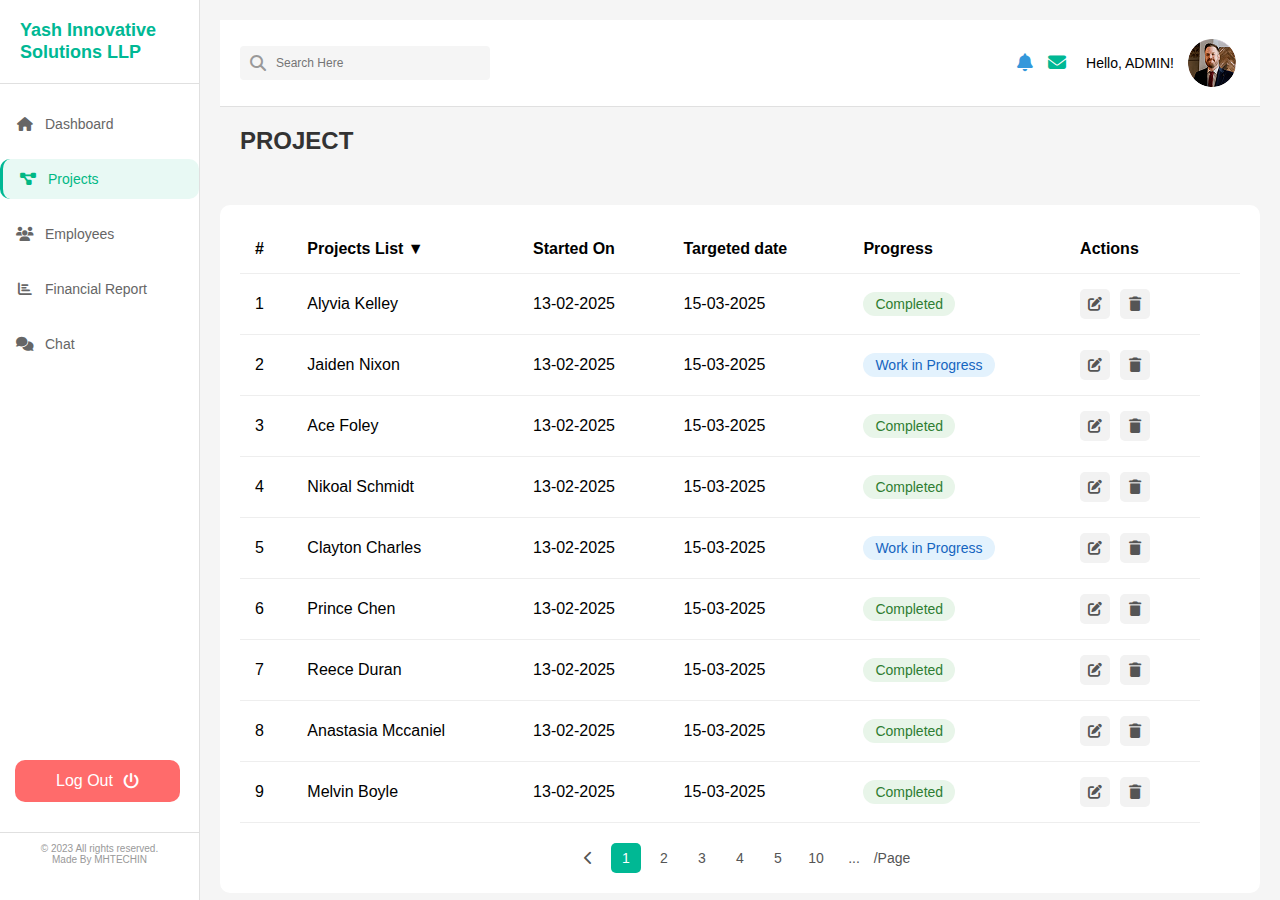
<file: project/pages/Projects.html>
<!DOCTYPE html>
<html lang="en">
<head>
    <meta charset="UTF-8">
    <meta name="viewport" content="width=device-width, initial-scale=1.0">
    <title>Yash Innovative Solutions LLP - Dashboard</title>
    <link rel="stylesheet" href="https://cdnjs.cloudflare.com/ajax/libs/font-awesome/6.4.0/css/all.min.css">
    <link href="https://fonts.googleapis.com/css2?family=Poppins:wght@300;400;500;600;700&display=swap" rel="stylesheet">
    <link rel="stylesheet" href="/styles/style.css">
</head>
<body>
    <button class="menu-toggle">
        <i class="fas fa-bars"></i>
      </button>
      
      <!-- Sidebar -->
    <aside class="sidebar">
        <div class="sidebar-header">
            <div class="company-name">Yash Innovative Solutions LLP</div>
        </div>
        <nav class="sidebar-menu">
            <a href="/project/public/index.html" class="menu-item">
                <i class="fa fa-home"></i>
                Dashboard
            </a>
            <a href="/project/pages/Projects.html" class="menu-item active">
                <i class="fas fa-project-diagram"></i>
                Projects
            </a>
            <a href="/project/pages/Employee.html" class="menu-item">
                <i class="fas fa-users"></i>
                Employees
            </a>
            <a href="/project/pages/FinancialDashboard.html" class="menu-item">
                <i class="fas fa-chart-bar"></i>
                Financial Report
            </a>
               <a href="#" class="menu-item chat-button">
        <i class="fas fa-comments"></i>
        Chat
    </a>
              
            
            <a href="#" class="log-out">
                Log Out
                <i class="fas fa-power-off"></i>
            </a>
        </nav>
        <div class="footer">
            <p>&copy; 2023 All rights reserved.</p>
            <p>Made By MHTECHIN</p>
        </div>
    </aside>

    <div id="chatModal" class="chat-modal">
        <div class="chat-modal-content">
            <div class="chat-modal-header">
                <h2>Chat</h2>
                <span class="close">&times;</span>
            </div>
            <div class="chat-modal-body">
                <select>
                    <option value="">Chat with</option>
                    <option value="user1"> HR</option>
                    <option value="user2">Account</option>
                     
                </select>
                <textarea placeholder="Type your message here..." rows="4"></textarea>
                <div class="document-upload">
                    <i class="fas fa-plus"></i>
                    <label for="file-upload">Share Document</label>
                    <input type="file" id="file-upload" style="display: none;">
                </div>
            </div>
            <div class="chat-modal-footer">
                <button>Send</button>
            </div>
        </div>
    </div>

    <!-- Main Content -->
    <main class="main-content">
        <!-- Header -->
        <header class="header">
            <div class="search-bar">
                <i class="fas fa-search search-icon"></i>
                <input type="text" placeholder="Search Here">
            </div>
            <div class="header-icons">
                <div class="icon-badge">
                    <i class="fas fa-bell blue-icon"></i>
                </div>
                <div class="icon-badge">
                    <i class="fas fa-envelope green-icon"></i>
                </div>
                 
                <div class="user-profile">
                    <div class="greeting">Hello, ADMIN!</div>
                    <div class="avatar">
                        <a href="/project/pages/Login Page/index.html">
                            <img src="/assets/images/admin.png" alt="User Avatar">
                        </a>
                    </div>
                </div>
            </div>
        </header>
    <!-- Dashboard Welcome -->
    <div class="dashboard-welcome">
        <div class="welcome-text">
            <h1>PROJECT</h1>
                
        </div>
    </div>
    <div class="projects-table">
        <table>
            <thead>
                <tr>
                    <th>#</th>
                    <th>Projects List ▼</th>
                    <th>Started On</th>
                    <th>Targeted date</th>
                    <th>Progress</th>
                    <th>Actions</th>
                    <th></th>
                </tr>
            </thead>
            <tbody>
                <tr onclick="window.location.href='ProjectDetails.html'" class="clickable-row">
                    <td>1</td>
                    <td><a href="ProjectDetails.html"></a>Alyvia Kelley</td>
                    <td>13-02-2025</td>
                    <td>15-03-2025</td>
                    <td><span class="status completed">Completed</span></td>
                    <td>
                        <div class="action-icons">
                             
                            <div class="action-icon"><i class="fas fa-edit"></i></div>
                            <div class="action-icon"><i class="fas fa-trash"></i></div>
                        </div>
                    </td>
                </tr>
                <tr onclick="window.location.href='ProjectDetails.html'" class="clickable-row">
                    <td>2</td>
                    <td><a href="ProjectDetails.html"></a>Jaiden Nixon</td>
                    <td>13-02-2025</td>
                    <td>15-03-2025</td>
                    <td><span class="status in-progress">Work in Progress</span></td>
                    <td>
                        <div class="action-icons">
                             
                            <div class="action-icon"><i class="fas fa-edit"></i></div>
                            <div class="action-icon"><i class="fas fa-trash"></i></div>
                        </div>
                    </td>
                </tr>
                <tr onclick="window.location.href='ProjectDetails.html'" class="clickable-row">
                    <td>3</td>
                    <td><a href="ProjectDetails.html"></a>Ace Foley</td>
                    <td>13-02-2025</td>
                    <td>15-03-2025</td>
                    <td><span class="status completed">Completed</span></td>
                    <td>
                        <div class="action-icons">
                             
                            <div class="action-icon"><i class="fas fa-edit"></i></div>
                            <div class="action-icon"><i class="fas fa-trash"></i></div>
                        </div>
                    </td>
                </tr>
                <tr onclick="window.location.href='ProjectDetails.html'" class="clickable-row">
                    <td>4</td>
                    <td><a href="ProjectDetails.html"></a>Nikoal Schmidt</td>
                    <td>13-02-2025</td>
                    <td>15-03-2025</td>
                    <td><span class="status completed">Completed</span></td>
                    <td>
                        <div class="action-icons">
                             
                            <div class="action-icon"><i class="fas fa-edit"></i></div>
                            <div class="action-icon"><i class="fas fa-trash"></i></div>
                        </div>
                    </td>
                </tr>
                <tr onclick="window.location.href='ProjectDetails.html'" class="clickable-row">
                    <td>5</td>
                    <td><a href="ProjectDetails.html"></a>Clayton Charles</td>
                    <td>13-02-2025</td>
                    <td>15-03-2025</td>
                    <td><span class="status in-progress">Work in Progress</span></td>
                    <td>
                        <div class="action-icons">
                             
                            <div class="action-icon"><i class="fas fa-edit"></i></div>
                            <div class="action-icon"><i class="fas fa-trash"></i></div>
                        </div>
                    </td>
                </tr>
                <tr onclick="window.location.href='ProjectDetails.html'" class="clickable-row">
                    <td>6</td>
                    <td><a href="ProjectDetails.html"></a>Prince Chen</td>
                    <td>13-02-2025</td>
                    <td>15-03-2025</td>
                    <td><span class="status completed">Completed</span></td>
                    <td>
                        <div class="action-icons">
                             
                            <div class="action-icon"><i class="fas fa-edit"></i></div>
                            <div class="action-icon"><i class="fas fa-trash"></i></div>
                        </div>
                    </td>
                </tr>
                <tr onclick="window.location.href='ProjectDetails.html'" class="clickable-row">
                    <td>7</td>
                    <td><a href="ProjectDetails.html"></a>Reece Duran</td>
                    <td>13-02-2025</td>
                    <td>15-03-2025</td>
                    <td><span class="status completed">Completed</span></td>
                    <td>
                        <div class="action-icons">
                             
                            <div class="action-icon"><i class="fas fa-edit"></i></div>
                            <div class="action-icon"><i class="fas fa-trash"></i></div>
                        </div>
                    </td>
                </tr>
                <tr onclick="window.location.href='ProjectDetails.html'" class="clickable-row">
                    <td>8</td>
                    <td><a href="ProjectDetails.html"></a>Anastasia Mccaniel</td>
                    <td>13-02-2025</td>
                    <td>15-03-2025</td>
                    <td><span class="status completed">Completed</span></td>
                    <td>
                        <div class="action-icons">
                             
                            <div class="action-icon"><i class="fas fa-edit"></i></div>
                            <div class="action-icon"><i class="fas fa-trash"></i></div>
                        </div>
                    </td>
                </tr>
                <tr onclick="window.location.href='ProjectDetails.html'" class="clickable-row">
                    <td>9</td>
                    <td><a href="ProjectDetails.html"></a>Melvin Boyle</td>
                    <td>13-02-2025</td>
                    <td>15-03-2025</td>
                    <td><span class="status completed">Completed</span></td>
                    <td>
                        <div class="action-icons">
                             
                            <div class="action-icon"><i class="fas fa-edit"></i></div>
                            <div class="action-icon"><i class="fas fa-trash"></i></div>
                        </div>
                    </td>
                </tr>
            </tbody>
        </table>
        <div class="pagination">
            <div class="page-item"><i class="fas fa-chevron-left"></i></div>
            <div class="page-item active">1</div>
            <div class="page-item">2</div>
            <div class="page-item">3</div>
            <div class="page-item">4</div>
            <div class="page-item">5</div>
            <div class="page-item">10</div>
            <div class="page-item">...</div>
            <div class="page-item">/Page</div>
        </div>
    </div>
</main>
<script src="/src/script.js"></script>
</body>
</html>
</file>
<file: styles/style.css>
* {
    margin: 0;
    padding: 0;
    box-sizing: border-box;
    font-family: 'Segoe UI', Tahoma, Geneva, Verdana, sans-serif;
}

body {
    display: flex;
    height: 100vh;
    background-color: #f5f5f5;
    margin: 0;
    padding: 0;
    overflow: hidden; /* Prevent scrolling */
}

/* Sidebar styles */
.sidebar {
    width: 200px;
    background-color: white;
    padding: 20px 0;
    display: flex;
    flex-direction: column;
    border-right: 1px solid #e0e0e0;
    margin: 0;
}

.sidebar-header {
    padding: 0 20px 20px;
    border-bottom: 1px solid #e0e0e0;
}

.company-name {
    color: #00b894;
    font-weight: bold;
    font-size: 18px;
    line-height: 1.2;
}

.sidebar-menu {
    display: flex;
    flex-direction: column;
    flex-grow: 1;
    padding-top: 20px;
}

.menu-item {
    display: flex;
    align-items: center;
    padding: 10px 20px;
    color: #555;
    text-decoration: none;
    font-size: 14px;
}

.menu-item.active {
    background-color: #e6f7f1;
    color: #00b894;
    border-left: 3px solid #00b894;
}

.menu-item i {
    margin-right: 10px;
    width: 20px;
    text-align: center;
}

.footer {
    padding: 10px 20px;
    font-size: 10px;
    color: #888;
    text-align: center;
    border-top: 1px solid #e0e0e0;
}

.footer span {
    color: red;
}

/* Main content styles */
.main-content {
    flex-direction: column;
    flex: 1;
    padding: 20px;
    overflow-y: auto;
}

/* Header styles */
.header {
    display: flex;
    justify-content: space-between;
    align-items: center;
    padding: 15px 20px;
    background-color: white;
    border-bottom: 1px solid #e0e0e0;
    margin: 0;
}

.header2 {
    display: flex;
    justify-content: end;
    align-items: center;
    padding: 15px 20px;
    background-color: white;
    border-bottom: 1px solid #e0e0e0;
    margin: 0;
}

.search-bar {
    display: flex;
    align-items: center;
    background-color: #f5f5f5;
    border-radius: 4px;
    padding: 5px 10px;
    width: 250px;
}

.search-bar input {
    border: none;
    background: transparent;
    outline: none;
    padding: 5px;
    font-size: 12px;
    width: 100%;
}

.search-icon {
    color: #999;
    margin-right: 5px;
}

.header-icons {
    display: flex;
    align-items: center;
}

.icon-badge {
    position: relative;
    margin-left: 15px;
}

.icon-badge i {
    font-size: 18px;
}

.blue-icon {
    color: #3498db;
}

.green-icon {
    color: #00b894;
}

.red-icon {
    color: #e74c3c;
}

.badge {
    position: absolute;
    top: -5px;
    right: -5px;
    background-color: #00b894;
    color: white;
    border-radius: 50%;
    width: 15px;
    height: 15px;
    font-size: 10px;
    display: flex;
    align-items: center;
    justify-content: center;
}

.user-profile {
    display: flex;
    align-items: center;
    margin-left: 20px;
}

.greeting {
    font-size: 14px;
    margin-right: 10px;
}

/* CSS */
.avatar a {
    display: block;
    width: fit-content;
    border-radius: 50%;
    overflow: hidden;
    cursor: pointer;
}

.avatar img {
    width: 100%;
    height: auto;
    display: block;
    border-radius: 50%;
    transition: transform 0.3s;
}

.avatar img:hover {
    transform: scale(1.1);
}


.menu-item {
    display: flex;
    align-items: center;
    padding: 12px 15px;
    border-radius: 10px;
    color: #666;
    text-decoration: none;
    margin-bottom: 15px;
}

.menu-item i {
    margin-right: 10px;
}

.menu-item.active {
    background-color: #e8f9f4;
    color: #00b884;
    font-weight: 500;
}

.menu-item:hover:not(.active) {
    background-color:#00b884;
}
.menu-toggle {
    display: none;
    position: fixed;
    top: 15px;
    left: 15px;
    z-index: 1000;
    background: #00b884;
    color: white;
    border: none;
    padding: 12px;
    border-radius: 8px;
    cursor: pointer;
  }
  
.mobile-menu-overlay {
    display: none;
    position: fixed;
    top: 0;
    left: 0;
    width: 100%;
    height: 100%;
    background: rgba(0,0,0,0.5);
    z-index: 900;
}
  
.log-out {
    background-color: #ff6b6b;
    color: white;
    padding: 12px;
    border-radius: 10px;
    text-align: center;
    margin-top: auto;
    text-decoration: none;
    display: flex;
    align-items: center;
    justify-content: center;
    margin-left: 15px;
    width: 165px;
}

.log-out i {
    margin-left: 10px;
}
.add-project-container {
    background-color: #00aa7a;
    padding: 15px;
    border-radius: 8px;
    margin-top: 150px;
    margin-bottom: 20px;
    margin-left: 15px;
    width: 165px;
}

.add-project-text {
    color: white;
    font-size: 12px;
    margin-bottom: 10px;
}

.add-project-btn {
    background-color: white;
    color: #00aa7a;
    border: none;
    padding: 8px 15px;
    border-radius: 4px;
    font-weight: bold;
    cursor: pointer;
    width: 100%;
    display: flex;
    align-items: center;
    justify-content: center;
}

.add-project-btn i {
    margin-right: 5px;
}
/* Dashboard Welcome */
.dashboard-welcome {
    padding: 20px;
    display: flex;
    justify-content: space-between;
    align-items: center;
    margin-bottom: 25px;
}

.welcome-text h1 {
    font-size: 24px;
    color: #333;
    margin-bottom: 5px;
}

.filter-period {
    display: flex;
    align-items: center;
    background-color: white;
    padding: 8px 15px;
    border-radius: 8px;
    box-shadow: 0 2px 5px rgba(0, 0, 0, 0.1);
    position: relative; /* Ensures child absolute positioning works */
    display: inline-block; /* Prevents it from expanding */
    cursor: pointer;
}

.filter-period i {
    margin-right: 10px;
    color: #00b884;
}

/* Stats Cards */
.stats-row {
    display: grid;
    grid-template-columns: repeat(4, 1fr);
    gap: 20px;
    margin-bottom: 25px;
}

.stat-card {
    background-color: white;
    padding: 20px;
    border-radius: 15px;
    box-shadow: 0 2px 5px rgba(0, 0, 0, 0.1);
    display: flex;
    align-items: center;
    width: 410px;
}

.stat-icon {
    width: 60px;
    height: 60px;
    border-radius: 50%;
    display: flex;
    align-items: center;
    justify-content: center;
    margin-right: 15px;
}

.stat-icon i {
    font-size: 24px;
    color: rgb(14, 202, 20);
}

.stat-info h2 {
    font-size: 28px;
    margin-bottom: 5px;
}

.stat-info p {
    font-size: 14px;
    color: #666;
}

.stat-change {
    font-size: 12px;
    margin-top: 5px;
}

.stat-change.positive {
    color: #00b884;
}

.stat-change.negative {
    color: #ff6b6b;
}

/* Charts Section */
.charts-row {
    display: grid;
    grid-template-columns: repeat(2, 1fr);
    gap: 20px;
    margin-bottom: 25px;
}

.chart-card {
    background-color: white;
    border-radius: 15px;
    box-shadow: 0 2px 5px rgba(0, 0, 0, 0.1);
    padding: 20px;
}
.progress-chart img {
    width: 100%;
    height: 100%;
    object-fit: cover;
}
.chart-header {
    display: flex;
    justify-content: space-between;
    align-items: center;
    margin-bottom: 20px;
}

.chart-title {
    font-size: 18px;
    font-weight: 600;
}

.chart-options {
    display: flex;
    align-items: center;
}

.chart-options label {
    margin-right: 15px;
    display: flex;
    align-items: center;
}

.chart-options label input {
    margin-right: 5px;
}

.save-report-btn {
    background-color: white;
    border: 1px solid #00b884;
    color: #00b884;
    padding: 8px 15px;
    border-radius: 8px;
    display: flex;
    align-items: center;
}

.save-report-btn i {
    margin-right: 8px;
}

/* Charts View */
.pie-charts-container {
    display: flex;
    justify-content: space-around;
    align-items: center;
    height: 200px;
}

.pie-chart {
    position: relative;
    width: 120px;
    height: 120px;
    text-align: center;
}

.pie-chart-label {
    text-align: center;
    margin-top: 10px;
    font-size: 14px;
    color: #666;
}

/* Revenue Charts */
.revenue-charts-row {
    display: grid;
    grid-template-columns: 3fr 2fr;
    gap: 20px;
    margin-bottom: 25px;
}

.revenue-chart img{
    width: 100%;
    height: 100%;
    object-fit: cover;
}

.project-map img {
    width: 100%;
    height: 100%;
    object-fit: cover;
}

/* Customer Reviews */
.customer-reviews-section {
    margin-bottom: 25px;
}

.section-header {
    display: flex;
    justify-content: space-between;
    align-items: center;
    margin-bottom: 20px;
}

.section-title {
    font-size: 20px;
    font-weight: 600;
}

.nav-buttons {
    display: flex;
    gap: 10px;
}

.nav-button {
    width: 30px;
    height: 30px;
    border-radius: 50%;
    background-color: white;
    border: 1px solid #eee;
    display: flex;
    align-items: center;
    justify-content: center;
    cursor: pointer;
}

.review-cards {
    display: grid;
    grid-template-columns: repeat(3, 1fr);
    gap: 20px;
}

.review-card {
    background-color: white;
    border-radius: 15px;
    padding: 20px;
    box-shadow: 0 2px 5px rgba(0, 0, 0, 0.1);
}

.reviewer {
    display: flex;
    align-items: center;
    margin-bottom: 15px;
}

.reviewer img {
    width: 50px;
    height: 50px;
    border-radius: 50%;
    object-fit: cover;
    margin-right: 15px;
}

.reviewer-info h3 {
    font-size: 16px;
    margin-bottom: 5px;
}

.reviewer-info p {
    font-size: 12px;
    color: #999;
}

.review-text {
    font-size: 14px;
    color: #666;
    margin-bottom: 15px;
    line-height: 1.5;
}

.rating {
    color: #ffc107;
}

.rating span {
    color: #333;
    margin-left: 10px;
}


/* Footer */
.footer {
    text-align: center;
    font-size: 12px;
    color: #999;
    margin-top: 30px;
}

/* Specific styling for chart elements */
.progress-chart, .revenue-chart, .project-map {
    width: 95%;
    height: 250px;
    background-repeat: no-repeat;
    background-position: center;
    background-size: contain;
}

.donut-chart {
    width: 120px;
    height: 120px;
    position: relative;
    border-radius: 50%;
    display: flex;
    align-items: center;
    justify-content: center;
}

.donut-chart .percentage {
    position: absolute;
    font-size: 20px;
    font-weight: 600;
}

/* Specific styling for different donut charts */
.projects-donut {
    background: conic-gradient(#ff6b6b 0% 81%, #f9f9f9 81% 100%);
}

.growth-donut {
    background: conic-gradient(#00b884 0% 22%, #f9f9f9 22% 100%);
}

.revenue-donut {
    background: conic-gradient(#4a89dc 0% 62%, #f9f9f9 62% 100%);
}
/*--------------------------------------------------------------
# Employee Styles
--------------------------------------------------------------*/
.employees-card {
    background-color: white;
    border-radius: 10px;
    padding: 20px;
    margin-bottom: 30px;
    box-shadow: 0 2px 10px rgba(0,0,0,0.05);
}

.card-header {
    display: flex;
    align-items: center;
    justify-content: space-between;
    margin-bottom: 20px;
}

.add-employee-btn {
    padding: 8px 15px;
    background-color: #00b894;
    color: white;
    border: none;
    border-radius: 5px;
    display: flex;
    align-items: center;
    gap: 5px;
    cursor: pointer;
}

.employees-table {
    width: 100%;
    border-collapse: collapse;
}

.employees-table th,
.employees-table td {
    padding: 15px;
    text-align: left;
    border-bottom: 1px solid #eee;
}

.employees-table th {
    /* color: #555; */
    font-weight: bold;
    white-space: nowrap;
    position: relative;
}

.employees-table th:after {
    position: absolute;
    right: 10px;
    top: 50%;
    transform: translateY(-50%);
    color: #aaa;
    font-size: 14px;
    cursor: pointer;
}

.employees-table td {
    color: #000;
    font-size: 16px;
}

.action-icons {
    display: flex;
    gap: 10px;
}

.action-icon {
    width: 30px;
    height: 30px;
    background-color: #f2f2f2;
    border-radius: 5px;
    display: flex;
    align-items: center;
    justify-content: center;
    cursor: pointer;
}

.action-icon i {
    color: #555;
    font-size: 14px;
}

.pagination {
    display: flex;
    align-items: center;
    gap: 5px;
    margin-top: 20px;
    justify-content: center;
}

.page-item {
    width: 30px;
    height: 30px;
    border-radius: 5px;
    display: flex;
    align-items: center;
    justify-content: center;
    cursor: pointer;
    font-size: 14px;
    color: #555;
}

.page-item.active {
    background-color: #00b894;
    color: white;
}

.bottom-cards {
    display: flex;
    gap: 30px;
    margin-bottom: 30px;
}

.employee-details-card,
.pie-chart-card {
    background-color: white;
    border-radius: 10px;
    padding: 20px;
    flex: 1;
    box-shadow: 0 2px 10px rgba(0,0,0,0.05);
}

.card-title {
    font-size: 18px;
    font-weight: 500;
    color: #333;
    margin-bottom: 20px;
}

.employee-details-container {
    border: 2px dashed #ccc;
    border-radius: 10px;
    height: 250px;
    display: flex;
    flex-direction: column;
    align-items: center;
    justify-content: center;
    position: relative;
    padding: 15px;
}

.employee-details-badge {
    position: absolute;
    top: -10px;
    right: 20px;
    width: 25px;
    height: 25px;
    background-color: #00b894;
    color: white;
    border-radius: 50%;
    display: flex;
    align-items: center;
    justify-content: center;
    font-size: 14px;
}

.detail-item {
    width: 100%;
    margin-bottom: 15px;
}

.detail-label {
    font-size: 14px;
    font-weight: 500;
    color: #333;
    margin-bottom: 5px;
}

.detail-value {
    font-size: 12px;
    color: #888;
}

.chart-header {
    display: flex;
    align-items: center;
    justify-content: space-between;
    margin-bottom: 20px;
}

.chart-options {
    display: flex;
    align-items: center;
    gap: 15px;
}

.chart-option {
    display: flex;
    align-items: center;
    gap: 5px;
    cursor: pointer;
}

.chart-option input {
    cursor: pointer;
}

.chart-option label {
    font-size: 14px;
    color: #555;
    cursor: pointer;
}

.chart-more {
    color: #888;
    cursor: pointer;
}

.chart-content {
    display: flex;
    justify-content: space-around;
    margin-top: 30px;
}

.chart-item {
    text-align: center;
}

.chart-number {
    font-size: 24px;
    font-weight: 600;
    color: #333;
    margin-bottom: 5px;
}

.chart-label {
    font-size: 14px;
    color: #555;
}

.chart-footer {
    display: flex;
    justify-content: space-around;
    margin-top: 40px;
}

.chart-footer-item {
    text-align: center;
}

.footer-item-label {
    font-size: 14px;
    color: #555;
}
.document-icon img {
    width: 260px;
    height: 147px;
}

/* Document Card */
.document-card {
    text-align: center;
    display: flex;
    flex-direction: column;
    align-items: center;
    justify-content: center;
    min-height: 250px;
}

.document-icon {
    margin: 1.5rem 0;
}

.button-group {
    display: flex;
    gap: 0.5rem;
    justify-content: center;
    margin-top: 1rem;
}

.download-btn {
    background: var(--primary-purple);
    color: white;
    border: none;
    padding: 0.5rem 1rem;
    border-radius: 4px;
    cursor: pointer;
}

.view-btn {
    background: transparent;
    border: 1px solid var(--primary-purple);
    color: var(--primary-purple);
    padding: 0.5rem 1rem;
    border-radius: 4px;
    cursor: pointer;
}

.chart1 {
    height: 245px;
    width: 700px;
    background-image: url(/assets/images/image.png);
    margin-left: 51px;
}
/*--------------------------------------------------------------
# Employee Details Styles
--------------------------------------------------------------*/
/* Dashboard cards */
.dashboard-grid {
    display: grid;
    grid-template-columns: 1fr 1fr;
    gap: 25px;
}

.card {
    background-color: white;
    border-radius: 10px;
    padding: 25px;
    box-shadow: 0 2px 10px rgba(0,0,0,0.04);
}

.department-card, .salary-card, .document-card {
    grid-column: 1;
}

.details-card {
    grid-column: 2;
    grid-row: 1 / span 3;
}

.metrics-card {
    grid-column: 1 / span 2;
}

.card-icon {
    background-color: #f8f8f8;
    width: 50px;
    height: 50px;
    border-radius: 10px;
    display: flex;
    align-items: center;
    justify-content: center;
    margin-bottom: 20px;
}

.card-title {
    color: #777;
    font-size: 14px;
    margin-bottom: 8px;
}

.card-value {
    font-size: 22px;
    font-weight: 600;
    color: #333;
}

.currency-symbol {
    font-size: 18px;
    color: #333;
    font-weight: normal;
}

/* Employee details card */
.details-card {
    border: 1px dashed #ccc;
    background-color: transparent;
    box-shadow: none;
}

.employee-detail {
    margin-bottom: 25px;
}

.detail-label {
    font-size: 14px;
    color: #333;
    margin-bottom: 5px;
}

.detail-value {
    font-size: 12px;
    color: #999;
}

/* Document card */
.document-card {
    text-align: center;
    display: flex;
    flex-direction: column;
    align-items: center;
    justify-content: center;
    padding-top: 40px;
    padding-bottom: 40px;
}

.document-icon {
    margin: 0 auto 25px;
    width: 60px;
    height: 60px;
    color: #5e72e4;
}

.document-buttons {
    display: flex;
    justify-content: center;
    gap: 10px;
    margin-top: 25px;
}

.btn {
    padding: 8px 20px;
    border-radius: 5px;
    font-size: 14px;
    cursor: pointer;
    border: none;
    transition: all 0.2s ease;
}

.btn-primary {
    background-color: #5e72e4;
    color: white;
}

.btn-primary:hover {
    background-color: #4c61d0;
}

.btn-secondary {
    background-color: white;
    color: #5e72e4;
    border: 1px solid #5e72e4;
}

.btn-secondary:hover {
    background-color: #f5f7ff;
}

/* Performance metrics */
.metrics-header {
    display: flex;
    justify-content: space-between;
    align-items: center;
    margin-bottom: 40px;
}

.metrics-title {
    font-size: 18px;
    color: #333;
    font-weight: 600;
}

.period-selector {
    display: flex;
    align-items: center;
}

.dropdown {
    padding: 8px 15px;
    border-radius: 5px;
    border: 1px solid #ddd;
    display: flex;
    align-items: center;
    cursor: pointer;
    min-width: 100px;
    justify-content: space-between;
}

.dropdown span {
    margin-right: 10px;
    font-size: 14px;
    color: #555;
}

.chart-container {
    height: 180px;
    margin-top: 20px;
    display: flex;
    /* align-items: flex-end; */
    justify-content: space-around;
    padding-left: 20px;
    padding-right: 20px;
}

.chart-column {
    display: flex;
    flex-direction: column;
    align-items: center;
    width: 50px;
}

.chart-bar {
    width: 35px;
    border-radius: 3px 3px 0 0;
}

.chart-bar.yellow {
    background-color: #ffd54f;
}

.chart-bar.red {
    background-color: #ff6b6b;
}

.chart-label {
    text-align: center;
    font-size: 12px;
    color: #999;
    margin-top: 10px;
}

.chart-y-axis {
    position: absolute;
    left: 5px;
    height: 180px;
    display: flex;
    flex-direction: column;
    justify-content: space-between;
}

.y-label {
    font-size: 11px;
    color: #999;
}

/* Project button */
.project-button-container {
    position: fixed;
    left: 20px;
    bottom: 100px;
    background-color: #00b884;
    color: white;
    padding: 15px;
    border-radius: 5px;
    width: 180px;
    box-shadow: 0 3px 10px rgba(0,184,132,0.3);
    z-index: 100;
}

.project-text {
    font-size: 12px;
    margin-bottom: 10px;
    line-height: 1.4;
}

.add-project-btn {
    background-color: white;
    color: #00b884;
    padding: 8px 12px;
    border-radius: 5px;
    border: none;
    display: inline-flex;
    align-items: center;
    font-size: 12px;
    cursor: pointer;
    transition: all 0.2s ease;
}

.add-project-btn:hover {
    background-color: #f0fffa;
}

.add-project-btn i {
    margin-right: 5px;
}

/* Footer */
.footer {
    text-align: center;
    font-size: 10px;
    color: #999;
    margin-top: 30px;
    padding-bottom: 15px;
}

.made-with {
    display: flex;
    align-items: center;
    justify-content: center;
    font-size: 10px;
    color: #999;
    margin-top: 5px;
}

.made-with i {
    color: #ff6b6b;
    margin: 0 5px;
}
.top-container {
    display: grid;
    grid-template-columns: 300px 1fr;
    gap: 2rem;
    margin-bottom: 2rem;
}
/* Bottom Container Layout */
.bottom-container {
    display: grid;
    grid-template-columns: 1fr 1fr;
    gap: 2rem;
}
/* Card Styles */
.card {
    background: var(--card-background);
    border-radius: 16px;
    padding: 1.5rem;
    box-shadow: 0 2px 10px rgba(0, 0, 0, 0.05);
}

.icon1 {
    background: var(--card-background);
    border-radius: 16px;
    padding: 1.5rem;
    box-shadow: 0 2px 10px rgba(0, 0, 0, 0.05);
    width: 115px;
}

/* Left Column Cards */
.left-column {
    display: flex;
    flex-direction: column;
    gap: 1.5rem;
}

.department-card, .salary-card {
    min-height: 295px;
}

.card .icon {
    margin-bottom: 1rem;
}

.card .label {
    color: var(--text-gray);
    font-size: 0.9rem;
}

.card h3 {
    margin-top: 0.5rem;
    font-size: 1.2rem;
    color: #333;
}
/* Form Card */
.form-card {
    border: 1px dashed var(--border-color);
}

.form-container {
    padding: 1%;
    background: var(--card-background);
    border-radius: 16px;
    padding: 1.5rem;
    box-shadow: 0 2px 10px rgba(0, 0, 0, 0.05);
}

.form-group {
    margin-bottom: 20px;
}

.form-row {
    display: flex;
    gap: 20px;
}

.form-group.half {
    flex: 1;
}

.form-group label {
    display: block;
    font-weight: 500;
    color: #2d3436;
    margin-bottom: 5px;
}

.form-group1 {
    margin-bottom: 20px;
}

.form-group1 label {
    display: block;
    font-weight: 500;
    color: #2d3436;
    margin-bottom: 5px;
}

.helper-text {
    color: #999;
    font-size: 12px;
}

/* Performance Section */
.performance-section {
    min-height: 250px;
}

.performance-header {
    display: flex;
    justify-content: space-between;
    align-items: center;
    margin-bottom: 2rem;
}

.controls {
    display: flex;
    align-items: center;
    gap: 1rem;
}

.weekly-dropdown {
    padding: 0.5rem 1rem;
    border: 1px solid var(--border-color);
    border-radius: 4px;
    background: white;
}

.menu-btn {
    background: none;
    border: none;
    font-size: 1.2rem;
    cursor: pointer;
    color: var(--text-gray);
}

.document-icon img {
    width: 260px;
    height: 147px;
}
/*--------------------------------------------------------------
# FinancialDashboard Styles
--------------------------------------------------------------*/
/* Stats cards styles */
.stats-cards1 {
    display: grid;
    grid-template-columns: repeat(4, 1fr);
    gap: 20px;
    margin-bottom: 30px;
}

.stat-card1 {
    background-color: var(--card-bg);
    padding: 20px;
    border-radius: 10px;
    box-shadow: 0 2px 10px rgba(0, 0, 0, 0.05);
}

.stat-card1 h2 {
    font-size: 28px;
    margin-bottom: 10px;
}

.stat-card1 p {
    color: var(--text-secondary);
    font-size: 14px;
    line-height: 1.5;
}

.double-stat {
    display: flex;
    flex-direction: column;
    justify-content: space-between;
}

.top-stat, .bottom-stat {
    display: flex;
    align-items: center;
    gap: 15px;
}

.top-stat h2, .bottom-stat h2 {
    margin-bottom: 0;
}

.top-stat i, .bottom-stat i {
    font-size: 24px;
    padding: 15px;
    background-color: #f0f0f0;
    border-radius: 5px;
}

/* Charts section styles */
.charts-section {
    display: grid;
    grid-template-columns: repeat(2, 1fr);
    gap: 20px;
    margin-bottom: 30px;
}

.chart-container {
    background-color: var(--card-bg);
    padding: 20px;
    border-radius: 10px;
    display: flex;
    flex-direction: column;
}

.chart-header {
    display: flex;
    justify-content: space-between;
    align-items: center;
    margin-bottom: 20px;

}

.revenue-image, .employees-image {
    height: 300px;
    display: flex;  /* Makes sure image is contained properly */
    justify-content: center;  /* Centers the image horizontally */
    align-items: center; 
}

.revenue-image img, .employees-image img {
    width: 100%;
    height: 100%;
    object-fit: contain;
}

.net-profit-image img {
    width: 100%;
    height: auto;
    object-fit: contain;
}

.revenue-amount h2 {
    font-size: 28px;
    margin-bottom: 20px;
}

.chart-canvas-container {
    height: 220px;
    margin-bottom: 20px;
}

.chart-legend {
    display: flex;
    gap: 20px;
}

.legend-item {
    display: flex;
    align-items: center;
    gap: 8px;
}

.legend-color {
    width: 12px;
    height: 12px;
    border-radius: 3px;
}

.legend-color.pending {
    background-color: #6c5ce7;
}

.legend-color.income {
    background-color: #00b894;
}

.legend-color.expense {
    background-color: #ff7675;
}

.legend-color.current {
    background-color: #546de5;
}

.legend-color.new {
    background-color: #2ecc71;
}

/* Donut chart styles */
.donut-chart-container {
    position: relative;
    height: 200px;
    margin-bottom: 20px;
}

.donut-center {
    position: absolute;
    top: 50%;
    left: 50%;
    transform: translate(-50%, -50%);
    text-align: center;
}

.donut-center h3 {
    font-size: 22px;
    color: var(--text-primary);
}

.donut-center p {
    color: var(--text-secondary);
    font-size: 14px;
}

.employee-stats {
    display: flex;
    flex-direction: column;
    gap: 15px;
    margin-bottom: 20px;
}

.employee-stat {
    display: flex;
    align-items: center;
    gap: 15px;
}

.stat-icon {
    background-color: #f0f0f0;
    width: 40px;
    height: 40px;
    border-radius: 50%;
    display: flex;
    align-items: center;
    justify-content: center;
}

.stat-info {
    display: flex;
    flex-direction: column;
}

.stat-percentage {
    color: #00b894;
    font-weight: 500;
}

.stat-label {
    color: var(--text-secondary);
    font-size: 14px;
}

/* Net profit chart styles */
.net-profit-container {
    background-color: var(--card-bg);
    padding: 20px;
    border-radius: 10px;
    box-shadow: 0 2px 10px rgba(0, 0, 0, 0.05);
    margin-top: 200px;
}

.net-profit-chart-container {
    height: 250px;
}
/*--------------------------------------------------------------
#  Projects
--------------------------------------------------------------*/
/* Table Styles */
.projects-table {
    background: white;
    border-radius: 10px;
    padding: 20px;
    margin-top: 20px;
}

table {
    width: 100%;
    border-collapse: collapse;
}

th, td {
    padding: 15px;
    text-align: left;
    border-bottom: 1px solid #eee;
}

.status {
    padding: 4px 12px;
    border-radius: 12px;
    font-size: 14px;
}

.status.completed {
    background: #E8F5E9;
    color: #2E7D32;
}

.status.in-progress {
    background: #E3F2FD;
    color: #1565C0;
}

.actions {
    display: flex;
    gap: 12px;
}

.action-btn {
    background: none;
    border: none;
    padding: 4px;
    cursor: pointer;
    color: #637381;
    display: flex;
    align-items: center;
    justify-content: center;
}

.action-btn:hover {
    color: #212B36;
}

.action-btn svg {
    width: 16px;
    height: 16px;
}
.clickable-row {
    cursor: pointer; /* Change cursor to pointer */
    transition: background-color 0.3s; /* Smooth transition for background color */
}

.clickable-row:hover {
    background-color: #f0f0f0; /* Light gray background on hover */
}

.clickable-row:active {
    background-color: #d0d0d0; /* Darker gray when clicked */
}
.pagination {
    display: flex;
    align-items: center;
    gap: 8px;
    margin-top: 20px;
}

.pagination button {
    padding: 8px 12px;
    border: 1px solid var(--border-color);
    background: white;
    border-radius: 8px;
    cursor: pointer;
}

.pagination button.active {
    background: var(--primary-color);
    color: white;
    border-color: var(--primary-color);
}

/* Bottom Panels */
.bottom-panels {
    display: grid;
    grid-template-columns: 1fr 1fr;
    gap: 20px;
    margin-top: 20px;
}

.project-details-panel,
.project-location-panel {
    background: white;
    border-radius: 10px;
    padding: 20px;
}

.project-form {
    display: flex;
    flex-direction: column;
    gap: 16px;
    margin-top: 16px;
}

.project-form input {
    padding: 12px;
    border: 1px solid var(--border-color);
    border-radius: 8px;
}

.map-placeholder {
    background: #eee;
    height: 200px;
    border-radius: 10px;
}

.filter-section {
    text-align: right;
}

.table-header {
    text-align: right;
}
.new-project-btn {
    background: #00aa7a;
    color: white;
    border: none;
    padding: 8px 16px;
    border-radius: 4px;
    cursor: pointer;
}
.notification-icon:hover,
.message-icon:hover,
.settings-icon:hover {
    opacity: 0.8;
    cursor: pointer;
}

.page-number {
    padding: 6px 12px;
    border: 1px solid #ddd;
    border-radius: 4px;
    background: white;
}

.page-number.active {
    background: #2196F3;
    color: white;
    border-color: #2196F3;
}

.per-page {
    display: flex;
    align-items: center;
    gap: 4px;
}

.per-page input {
    width: 40px;
    padding: 4px;
    text-align: center;
    border: 1px solid #ddd;
    border-radius: 4px;
}

/*--------------------------------------------------------------
# Project Details
--------------------------------------------------------------*/
.projects-container {
    display: grid;
    grid-template-columns: repeat(3, 1fr);
    gap: 20px;
    margin-bottom: 20px;
}

.project-card {
    background-color: white;
    border-radius: 12px;
    padding: 20px;
    box-shadow: 0 2px 8px rgba(0, 0, 0, 0.05);
}

.project-card h3 {
    font-size: 18px;
    margin-bottom: 15px;
    color: #333;
}
.project-card {
    display: block; /* Make the entire card clickable */
    text-decoration: none; /* Remove underline from links */
    color: inherit; /* Inherit text color */
    /* Add any other styles for the card */
}

.project-card:hover {
    background-color: #f0f0f0; /* Change background on hover */
}
.employees-count {
    display: flex;
    align-items: center;
    margin-bottom: 20px;
    padding-bottom: 10px;
    border-bottom: 1px dashed #ddd;
}

.employees-count i {
    width: 40px;
    height: 40px;
    background-color: #f0f4ff;
    border-radius: 50%;
    display: flex;
    align-items: center;
    justify-content: center;
    margin-right: 15px;
    color: #718aff;
}

.count-info span {
    font-size: 12px;
    color: #777;
}

.count-info h2 {
    font-size: 24px;
    color: #333;
}

.project-details-list {
    border: 1px dashed #ddd;
    border-radius: 8px;
    padding: 15px;
    margin-bottom: 20px;
}

.detail-item {
    display: flex;
    justify-content: space-between;
    margin-bottom: 10px;
    padding: 5px 0;
    color: #777;
    font-size: 14px;
}

.detail-item:last-child {
    margin-bottom: 0;
}
/* Bottom row styles */
.bottom-row {
    display: grid;
    grid-template-columns: 1fr 2fr;
    gap: 20px;
}
.combined-detail-card {
    background-color: white;
    border-radius: 12px;
    padding: 20px;
    box-shadow: 0 2px 8px rgba(0, 0, 0, 0.05);
}

.combined-detail-card h3 {
    margin-bottom: 20px;
    color: #333;
}

.combined-item {
    padding: 15px 0;
    border-bottom: 1px solid #eee;
    color: #333;
}

.combined-item:last-child {
    border-bottom: none;
}
.document-section {
    background: white;
    padding: 20px;
    border-radius: 10px;
    text-align: center;
}

.document-title {
    margin-bottom: 15px;
    color: #333;
}

.document-icon {
    width: 60px;
    height: 60px;
    margin: 0 auto 15px;
}

.document-buttons {
    display: flex;
    gap: 10px;
    justify-content: center;
    margin-top: 10px;
}

.document-btn {
    padding: 8px 15px;
    border-radius: 5px;
    cursor: pointer;
    font-size: 14px;
}

.download-btn {
    background: #4e54c8;
    color: white;
}

.view-btn {
    background: #f5f5f5;
    color: #333;
}
/*--------------------------------------------------------------
#  Project Details 2
--------------------------------------------------------------*/
.dashboard {
    max-width: 1500px;
    margin: 0 auto;
}

.header1 {
    display: flex;
    align-items: center;
    gap: 10px;
    margin-bottom: 20px;
    width:100%;
}

.project-name {
    padding: 10px;
    border: 1px dashed #ccc;
    border-radius: 5px;
    font-size: 16px;
    text-align: center;
    width:100%;
}
.progress-section {
    background-color: #bce1df;
    padding: 15px;
    border-radius: 8px;
    min-width: 600px;
    text-align: center;
}

.progress-bar {
    display: flex;
    height: 20px;
    width: 100%;
    border-radius: 10px;
    overflow: hidden;
}

.segment {
    height: 100%;
  }
  
  .orange {
    background-color: #ff9933;
    width: 33%;
  }
  
  .green {
    background-color: #33cc33;
    width: 33%;
  }
  
  .red {
    background-color: #ff3333;
    width: 34%;
  }
  
  .profit-loss {
    background-color: #b4abab;
    padding: 15px;
    border-radius: 10px;
    text-align: center;
    width: 250px;
    display: flex;
    align-items: center;
    /* gap: 15px; */
}
  
  .icon3 {
    margin: 10px 0;
  }
  
  .icon3 img {
    width: 40px;
    height: 40px;
  }
  
  .helper-text2 {
    color: #666;
    margin: 5px 0;
  }
  
  h2 {
    margin: 0 0 10px 0;
    font-size: 1.2em;
    color: #333;
  }

.cards-container {
    display: grid;
    grid-template-columns: repeat(auto-fit, minmax(250px, 1fr));
    gap: 20px;
    width:90%;
}

.card1 {
    background-color: #bce1df;
    padding: 15px;
    border-radius: 10px;
    display: flex;
    align-items: center;
    gap: 15px;
}

.card1 i {
    font-size: 24px;
    color: #333;
}

.card-content h4 {
    font-size: 14px;
    color: #333;
    margin-bottom: 5px;
}

.card-content p {
    font-size: 18px;
    font-weight: bold;
    color: #333;
}

/* Profit/Loss Chart Card */
.card:first-child {
    background-color: #ffffff;
}
@media (max-width: 768px) {
    .cards-container {
        grid-template-columns: repeat(auto-fit, minmax(200px, 1fr));
    }
}

.card-container2 {
    background-color: #d3d3d3;
    border-radius: 20px;
    padding: 20px;
    width: 300px;
    text-align: left;
    box-shadow: 0 4px 8px rgba(0, 0, 0, 0.2);
    font-family: Arial, sans-serif;
}
.helper-text1 {
    color: #1a1a6e;
    margin: 5px 0;
    font-size: 16px;
}

.details {
    color: #1a1a6e;
    font-size: 16px;
}

.container {
    display: flex;
    column-gap: 30%;
    padding: 20px 20px 20px 0;
}

.cards-container2 {
    width: 350px;
    margin-left: 25px;
}

.profit-loss-card {
    background-color: #b8b8b8;
    border-radius: 25px;
    padding: 20px;
    width: 100%;
    max-width: 400px;
    box-shadow: 0 4px 8px rgba(0, 0, 0, 0.1);
}

.content {
    display: flex;
    align-items: center;
    gap: 20px;
}

.icon4 {
    flex-shrink: 0;
}

.text-content {
    flex-grow: 1;
}

h2 {
    color: #000;
    font-size: 24px;
    margin: 0 0 10px 0;
    font-weight: bold;
}

.helper-text4 {
    color: #1a365d;
    font-size: 16px;
    margin: 5px 0;
}

.details {
    color: #1a365d;
    font-size: 14px;
    margin: 0;
}

/* SVG specific styles */
.graph-line {
    stroke-linecap: round;
    stroke-linejoin: round;
}

.map-container {
    width: 100%;
    height: 180px;
    background-color: #e0e0e0;
    border-radius: 5px;
    overflow: hidden;
}

.map-container img {
    width: 100%;
    height: 100%;
    object-fit: cover;
}
/* Chart placeholder */
.chart-placeholder {
    display: flex;
    align-items: center;
}

.chart-icon {
    width: 30px;
    height: 30px;
    margin-right: 10px;
}
/*--------------------------------------------------------------
#  Media Queries for Mobile Responsiveness
--------------------------------------------------------------*/

@media (max-width: 768px) {
    .sidebar {
        left: -250px;
    }

    .sidebar.open {
        left: 0;
    }

    .menu-icon {
        display: block;
    }

    .main-content {
        margin-left: 0;
    }

    .main-content.shifted {
        margin-left: 250px;
    }
}

@media (max-width: 768px) {
    .menu-toggle {
      display: block;
    }
    .sidebar {
      position: fixed;
      left: -300px;
      top: 0;
      bottom: 0;
      transition: 0.3s ease;
      z-index: 999;
      box-shadow: 2px 0 15px rgba(0,0,0,0.2);
    }
    
    .sidebar.active {
      left: 0;
    }
    
    .mobile-menu-overlay.active {
      display: block;
     
    }
    
    .log-out {
      margin-top: 20px;
    }
  }
  /* Mobile Responsive Styles */
@media (max-width: 768px) {
    body {
        flex-direction: column;
        height: auto;
    }

    .menu-item {
        margin-bottom: 0;
        margin-right: 10px;
        white-space: nowrap;
    }

    .log-out {
        margin-top: 0;
        margin-left: 15px;
        padding: 10px;
        white-space: nowrap;
    }

    .main-content {
        padding: 15px;
    }

    .header {
        flex-direction: column;
        gap: 15px;
        margin-bottom: 20px;
    }

    .search-bar {
        max-width: 100%;
    }

    .user-profile {
        margin-left: 0;
        justify-content: flex-end;
        width: 100%;
    }

    .stats-row {
        grid-template-columns: repeat(2, 1fr);
        gap: 15px;
    }

    .charts-row,
    .revenue-charts-row {
        grid-template-columns: 1fr;
    }

    .review-cards {
        grid-template-columns: repeat(2, 1fr);
    }

    .pie-charts-container {
        flex-wrap: wrap;
        gap: 20px;
        height: auto;
        padding: 15px 0;
    }

    .add-project-container {
        left: auto;
        right: 15px;
        bottom: 15px;
    }
}

@media (max-width: 480px) {
    .stats-row {
        grid-template-columns: 1fr;
    }

    .review-cards {
        grid-template-columns: 1fr;
    }

    .menu-item span {
        display: none;
    }

    .menu-item i {
        margin-right: 0;
    }


    .log-out span {
        display: none;
    }

    .log-out i {
        margin-left: 0;
    }

    .stat-card {
        padding: 15px;
    }

    .stat-icon {
        width: 50px;
        height: 50px;
        margin-right: 10px;
    }

    .stat-info h2 {
        font-size: 24px;
    }

    .chart-header {
        flex-direction: column;
        align-items: flex-start;
        gap: 10px;
    }

    .pie-charts-container {
        flex-direction: column;
    }

    .welcome-text h1 {
        font-size: 20px;
    }

    .filter-period {
        padding: 6px 12px;
    }
}

/* Mobile Landscape Optimization */
@media (max-width: 768px) and (orientation: landscape) {
    body {
        flex-direction: row;
    }
    .main-content {
        overflow-y: auto;
        height: 100vh;
    }
}

/* Tablet Optimization */
@media (min-width: 481px) and (max-width: 1024px) {
    .stats-row {
        grid-template-columns: repeat(2, 1fr);
    }

    .charts-row {
        grid-template-columns: 1fr;
    }

    .review-cards {
        grid-template-columns: repeat(2, 1fr);
    }
}

/* chat-modal.css */
/* Chat Modal Styles */
/* chat-modal.css */
/* Chat Modal Styles */
.chat-modal {
    display: none;
    position: fixed;
    z-index: 1000;
    left: 0;
    top: 0;
    width: 100%;
    height: 100%;
    background-color: rgba(0, 0, 0, 0.6);
    justify-content: center;
    align-items: center;
    animation: fadeIn 0.3s ease-in-out;
}

@keyframes fadeIn {
    from {
        opacity: 0;
    }
    to {
        opacity: 1;
    }
}

.chat-modal-content {
    background: linear-gradient(135deg, #6a11cb, #2575fc);
    padding: 20px;
    border-radius: 15px;
    width: 350px;
    box-shadow: 0 10px 30px rgba(0, 0, 0, 0.3);
    color: #fff;
    animation: slideIn 0.3s ease-in-out;
}

@keyframes slideIn {
    from {
        transform: translateY(-20px);
        opacity: 0;
    }
    to {
        transform: translateY(0);
        opacity: 1;
    }
}

.chat-modal-header {
    display: flex;
    justify-content: space-between;
    align-items: center;
    margin-bottom: 20px;
}

.chat-modal-header h2 {
    margin: 0;
    font-size: 24px;
    font-weight: 600;
}

.chat-modal-header .close {
    cursor: pointer;
    font-size: 28px;
    color: #fff;
    transition: transform 0.2s ease;
}

.chat-modal-header .close:hover {
    transform: scale(1.2);
}

.chat-modal-body {
    margin-bottom: 20px;
}

/* chat-modal.css */
.chat-modal-body select {
    width: 100%;
    padding: 10px;
    margin-bottom: 15px;
    border: none;
    border-radius: 8px;
    background-color: rgba(255, 255, 255, 0.2);
    color: #fff;
    font-size: 14px;
    outline: none;
    transition: background-color 0.3s ease;
    appearance: none; /* Remove default arrow */
    -webkit-appearance: none; /* Remove default arrow for Safari */
    -moz-appearance: none; /* Remove default arrow for Firefox */
    cursor: pointer;
}

/* Custom dropdown arrow */
.chat-modal-body select {
    background-image: url("data:image/svg+xml;charset=UTF-8,%3csvg xmlns='http://www.w3.org/2000/svg' viewBox='0 0 24 24' fill='white'%3e%3cpath d='M7 10l5 5 5-5z'/%3e%3c/svg%3e");
    background-repeat: no-repeat;
    background-position: right 10px center;
    background-size: 12px;
}

/* Style the dropdown options */
.chat-modal-body select option {
    background-color: #6a11cb; /* Match the modal background */
    color: #fff; /* White text */
    padding: 10px;
}

/* Hover effect for options */
.chat-modal-body select option:hover {
    background-color: #2575fc; /* Highlight color */
}

.chat-modal-body textarea {
    width: 100%;
    padding: 10px;
    border: none;
    border-radius: 8px;
    background-color: rgba(255, 255, 255, 0.2);
    color: #fff;
    font-size: 14px;
    resize: none;
    outline: none;
    transition: background-color 0.3s ease;
}

.chat-modal-body textarea:hover {
    background-color: rgba(255, 255, 255, 0.3);
}

.chat-modal-body textarea::placeholder {
    color: rgba(255, 255, 255, 0.7);
}

.document-upload {
    margin-top: 15px;
    display: flex;
    align-items: center;
    cursor: pointer;
    transition: transform 0.2s ease;
}

.document-upload:hover {
    transform: scale(1.05);
}

.document-upload i {
    font-size: 20px;
    color: #fff;
    margin-right: 10px;
}

.document-upload label {
    color: #fff;
    font-size: 14px;
    cursor: pointer;
}

.document-upload input[type="file"] {
    display: none;
}

.chat-modal-footer {
    display: flex;
    justify-content: flex-end;
}

.chat-modal-footer button {
    padding: 10px 20px;
    border: none;
    background-color: #ff6f61;
    color: #fff;
    border-radius: 8px;
    cursor: pointer;
    font-size: 14px;
    font-weight: 600;
    transition: background-color 0.3s ease, transform 0.2s ease;
}

.chat-modal-footer button:hover {
    background-color: #ff4a3d;
    transform: scale(1.05);
}

.date-picker-container {
    display: none; /* Initially hidden */
    position: absolute;
    top: 100%; /* Positions it below the filter-period */
    left: 0;
    background: white;
    padding: 10px;
    border: 1px solid #ddd;
    box-shadow: 0px 4px 6px rgba(0, 0, 0, 0.1);
    border-radius: 5px;
    z-index: 1000; /* Ensures it appears above other elements */
    white-space: nowrap;
}

.date-picker-container input {
    display: block;
    margin: 5px 0;
    padding: 5px;
    width: 150px; /* Adjust width as needed */
}
</file>
